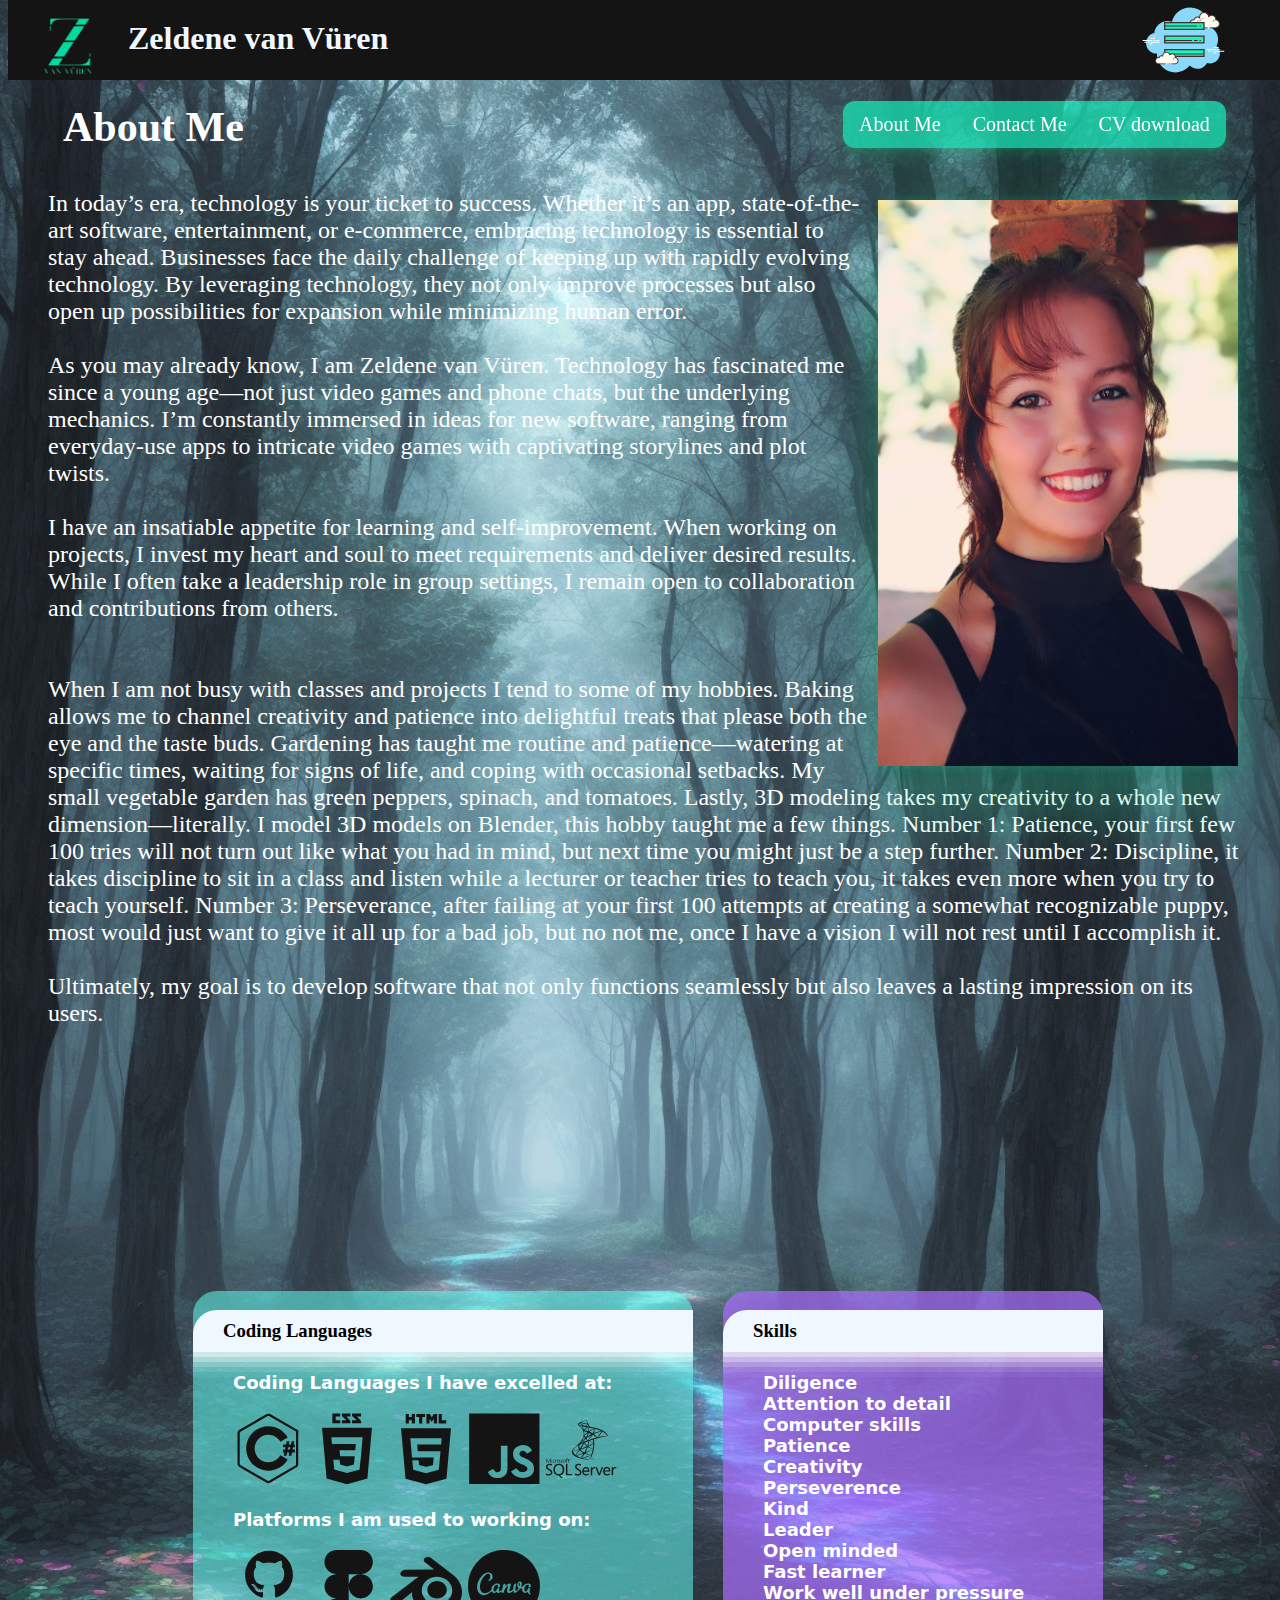
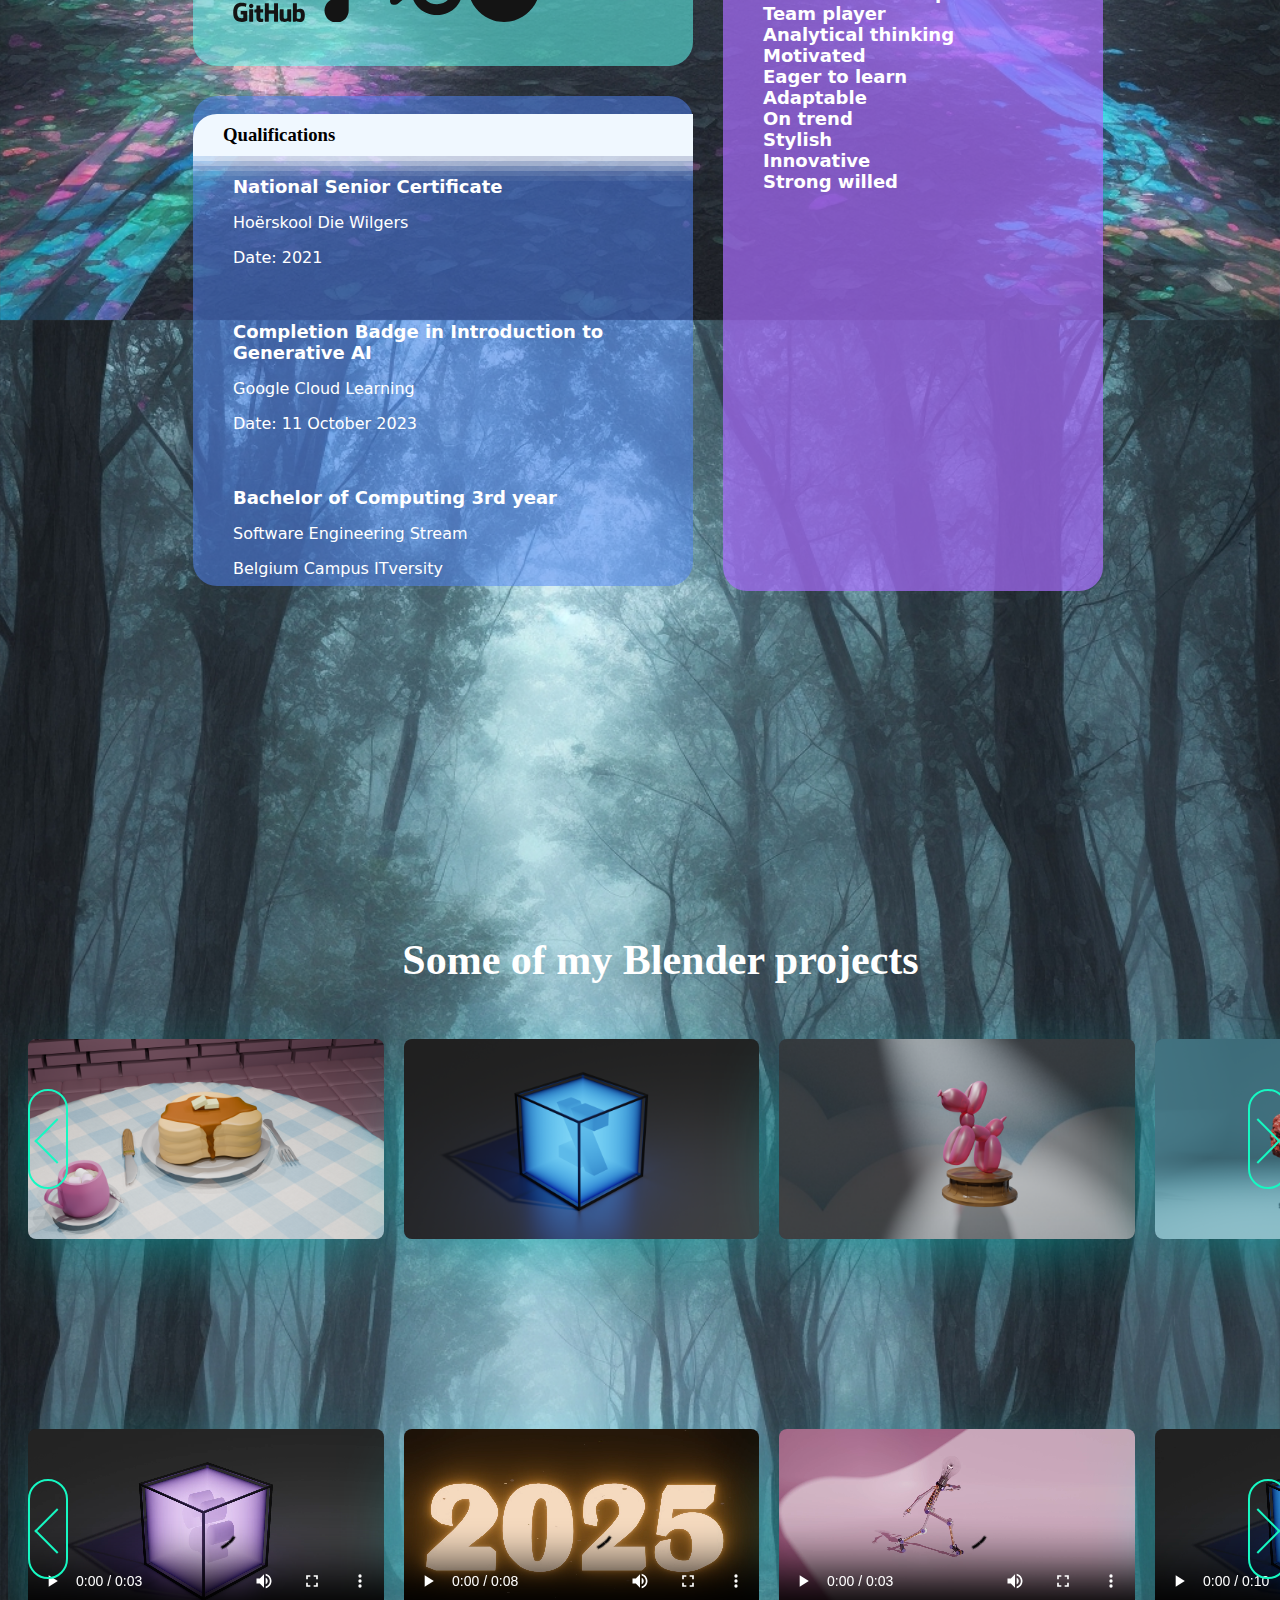
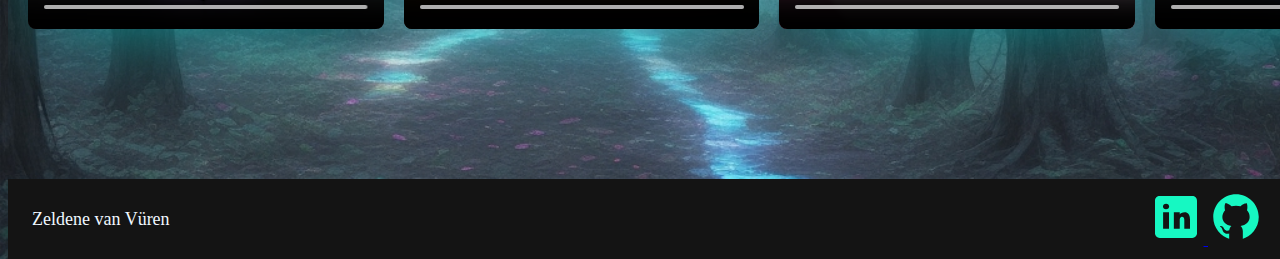
<file: AboutMe.html>
<html>
    <head>
        <meta charset="utf-8" content="width=device-width, initial-scale=1.0">
    </head>
    <title>About Me</title>
    <head>
        <link rel="stylesheet" href="styles.css">
        <header>
            <div id="logo">
                <img src="Z-removebg-preview.png" width="120px">
                <h1>Zeldene van Vüren</h1>
            </div>
            
            <div class="menuContainer">
                <p><svg xmlns="http://www.w3.org/2000/svg" xmlns:xlink="http://www.w3.org/1999/xlink" viewBox="0,0,256,256" width="90px" height="90px" id="menu" onclick="drop()"><g fill="none" fill-rule="nonzero" stroke="none" stroke-width="1" stroke-linecap="butt" stroke-linejoin="miter" stroke-miterlimit="10" stroke-dasharray="" stroke-dashoffset="0" font-family="none" font-weight="none" font-size="none" text-anchor="none" style="mix-blend-mode: normal"><g transform="scale(2.56,2.56)"><path d="M87.2,56.7c1.1,-2.2 1.8,-4.6 1.8,-7.2c0,-6.6 -4.2,-12.3 -10,-14.5v0c0,-11.6 -9.4,-21 -21,-21c-9.8,0 -18,6.7 -20.3,15.8c-1.5,-0.5 -3,-0.8 -4.7,-0.8c-7.7,0 -14,5.8 -14.9,13.3c-5.2,1.1 -9.1,5.7 -9.1,11.2c0,6.4 5.1,11.5 11.5,11.5c0.2,0 0.4,0 0.5,0c0,0.2 0,0.3 0,0.5c0,11.3 9.2,20.5 20.5,20.5c6.4,0 12.2,-3 15.9,-7.6c2.2,2.2 5.2,3.6 8.6,3.6c4.7,0 8.7,-2.7 10.7,-6.5c1.1,0.3 2.2,0.5 3.3,0.5c6.1,0 11,-4.9 11,-11c0,-3.3 -1.5,-6.3 -3.8,-8.3z" fill="#8ad9fb" class="back"></path><path d="M79.9,36.5c0,0 3.6,0 6.1,0c2.5,0 4.5,-2 4.5,-4.5c0,-2.3 -1.8,-4.2 -4.1,-4.5c0,-0.2 0.1,-0.4 0.1,-0.5c0,-2.5 -2,-4.5 -4.5,-4.5c-1.4,0 -2.7,0.7 -3.5,1.7c-0.1,-2.6 -2.3,-4.7 -5,-4.7c-2.8,0 -5,2.2 -5,5c0,0.4 0.1,0.9 0.2,1.3c-0.7,-0.8 -1.6,-1.3 -2.7,-1.3c-1.8,0 -3.2,1.3 -3.5,3.1c-0.2,0 -0.4,-0.1 -0.5,-0.1c-2.5,0 -4.5,2 -4.5,4.5c0,2.5 2,4.5 4.5,4.5c2.5,0 9.5,0 9.5,0h5.4v0.5h3z" fill="#fdfcef" class="clouds"></path><path d="M73.5,19c-3,0 -5.5,2.5 -5.5,5.5v0c-0.6,-0.4 -1.3,-0.5 -2,-0.5c-1.8,0 -3.4,1.3 -3.9,3h-0.1c-2.8,0 -5,2.2 -5,5c0,2.8 2.2,5 5,5h14.9c0.3,0 0.5,-0.2 0.5,-0.5c0,-0.3 -0.2,-0.5 -0.5,-0.5h-14.9c-2.2,0 -4,-1.8 -4,-4c0,-2.2 1.8,-4 4,-4c0.1,0 0.2,0 0.3,0h0.1c0,0 0,0 0.1,0c0.2,0 0.5,-0.2 0.5,-0.4c0.2,-1.5 1.5,-2.6 3,-2.6c0.9,0 1.7,0.4 2.3,1.1c0.1,0.1 0.2,0.2 0.4,0.2c0.1,0 0.2,0 0.2,-0.1c0.2,-0.1 0.3,-0.3 0.3,-0.6c-0.1,-0.4 -0.2,-0.8 -0.2,-1.2c0,-2.5 2,-4.5 4.5,-4.5c2.4,0 4.3,1.9 4.5,4.3c0,0.2 0.2,0.4 0.3,0.5c0.1,0 0.1,0 0.2,0c0.2,0 0.3,-0.1 0.4,-0.2c0.8,-1 1.9,-1.5 3.1,-1.5c2.2,0 4,1.8 4,4c0,0.1 0,0.2 0,0.3v0.1c0,0.1 0,0.3 0.1,0.4c0.1,0.1 0.2,0.2 0.3,0.2c2.1,0.2 3.6,1.9 3.6,4c0,2.2 -1.8,4 -4,4h-6.1c-0.3,0 -0.5,0.2 -0.5,0.5c0,0.3 0.2,0.5 0.5,0.5h6.1c2.8,0 5,-2.2 5,-5c0,-2.4 -1.7,-4.4 -4,-4.9v-0.1c0,-2.8 -2.2,-5 -5,-5c-1.2,0 -2.3,0.4 -3.2,1.2c-0.6,-2.4 -2.7,-4.2 -5.3,-4.2z" fill="#472b29"></path><path d="M72,26c-1.4,0 -2.6,1 -2.9,2.3c-0.4,-0.2 -0.8,-0.3 -1.2,-0.3c-1.2,0 -2.2,0.9 -2.4,2.1c-0.2,0 -0.4,-0.1 -0.6,-0.1c-1.5,0 -2.8,1.2 -2.9,2.7c0,0.1 0.1,0.3 0.2,0.3v0c0.1,0 0.2,-0.1 0.2,-0.2c0.1,-1.3 1.2,-2.3 2.4,-2.3c0.2,0 0.5,0 0.7,0.1c0,0 0,0 0.1,0c0.1,0 0.1,0 0.2,-0.1c0.1,0 0.1,-0.1 0.1,-0.2c0,-1 0.8,-1.9 1.9,-1.9c0.4,0 0.9,0.2 1.2,0.5c0,0 0.1,0.1 0.2,0.1h0.1c0.1,0 0.1,-0.1 0.2,-0.2c0.1,-1.3 1.2,-2.3 2.5,-2.3c0.2,0 0.4,0 0.7,0.1c0,0 0,0 0.1,0c0.1,0 0.2,-0.1 0.2,-0.2c0,-0.1 0,-0.3 -0.2,-0.3c-0.3,-0.1 -0.5,-0.1 -0.8,-0.1zM85.9,27.5c-1.3,0 -2.5,0.9 -2.9,2.2c0,0.1 0,0.3 0.2,0.3c0,0 0,0 0.1,0c0.1,0 0.2,-0.1 0.2,-0.2c0.3,-1.1 1.3,-1.8 2.4,-1.8c0.1,0 0.2,0 0.3,0v0c0.1,0 0.2,-0.1 0.2,-0.2c0,-0.1 -0.1,-0.3 -0.2,-0.3c0,0 -0.2,0 -0.3,0z" fill="#472b29"></path><path d="M15.4,51h-9.9c-0.3,0 -0.5,-0.2 -0.5,-0.5c0,-0.3 0.2,-0.5 0.5,-0.5h9.9c0.3,0 0.5,0.2 0.5,0.5c0,0.3 -0.2,0.5 -0.5,0.5zM18.5,51h-1c-0.3,0 -0.5,-0.2 -0.5,-0.5c0,-0.3 0.2,-0.5 0.5,-0.5h1c0.3,0 0.5,0.2 0.5,0.5c0,0.3 -0.2,0.5 -0.5,0.5zM23.5,53h-9c-0.3,0 -0.5,-0.2 -0.5,-0.5c0,-0.3 0.2,-0.5 0.5,-0.5h9c0.3,0 0.5,0.2 0.5,0.5c0,0.3 -0.2,0.5 -0.5,0.5zM12.5,53h-1c-0.3,0 -0.5,-0.2 -0.5,-0.5c0,-0.3 0.2,-0.5 0.5,-0.5h1c0.3,0 0.5,0.2 0.5,0.5c0,0.3 -0.2,0.5 -0.5,0.5zM9.5,53h-2c-0.3,0 -0.5,-0.2 -0.5,-0.5c0,-0.3 0.2,-0.5 0.5,-0.5h2c0.3,0 0.5,0.2 0.5,0.5c0,0.3 -0.2,0.5 -0.5,0.5zM15.5,55h-2c-0.3,0 -0.5,-0.2 -0.5,-0.5c0,-0.3 0.2,-0.5 0.5,-0.5h2c0.3,0 0.5,0.2 0.5,0.5c0,0.3 -0.2,0.5 -0.5,0.5zM18.5,46c-0.2,0 -0.8,0 -1,0c-0.3,0 -0.5,0.2 -0.5,0.5c0,0.3 0.2,0.5 0.5,0.5c0.2,0 0.8,0 1,0c0.3,0 0.5,-0.2 0.5,-0.5c0,-0.3 -0.2,-0.5 -0.5,-0.5zM18.5,48c-0.2,0 -4.8,0 -5,0c-0.3,0 -0.5,0.2 -0.5,0.5c0,0.3 0.2,0.5 0.5,0.5c0.2,0 4.8,0 5,0c0.3,0 0.5,-0.2 0.5,-0.5c0,-0.3 -0.2,-0.5 -0.5,-0.5zM23.5,50c-0.2,0 -2.8,0 -3,0c-0.3,0 -0.5,0.2 -0.5,0.5c0,0.3 0.2,0.5 0.5,0.5c0.2,0 2.8,0 3,0c0.3,0 0.5,-0.2 0.5,-0.5c0,-0.3 -0.2,-0.5 -0.5,-0.5zM86.5,61h-10c-0.3,0 -0.5,-0.2 -0.5,-0.5c0,-0.3 0.2,-0.5 0.5,-0.5h10c0.3,0 0.5,0.2 0.5,0.5c0,0.3 -0.2,0.5 -0.5,0.5zM90.5,61h-2c-0.3,0 -0.5,-0.2 -0.5,-0.5c0,-0.3 0.2,-0.5 0.5,-0.5h2c0.3,0 0.5,0.2 0.5,0.5c0,0.3 -0.2,0.5 -0.5,0.5zM95.5,63h-10c-0.3,0 -0.5,-0.2 -0.5,-0.5c0,-0.3 0.2,-0.5 0.5,-0.5h10c0.3,0 0.5,0.2 0.5,0.5c0,0.3 -0.2,0.5 -0.5,0.5zM83.5,63h-1c-0.3,0 -0.5,-0.2 -0.5,-0.5c0,-0.3 0.2,-0.5 0.5,-0.5h1c0.3,0 0.5,0.2 0.5,0.5c0,0.3 -0.2,0.5 -0.5,0.5zM80.4,63h-1.9c-0.3,0 -0.5,-0.2 -0.5,-0.5c0,-0.3 0.2,-0.5 0.5,-0.5h1.9c0.3,0 0.5,0.2 0.5,0.5c0,0.3 -0.2,0.5 -0.5,0.5zM89.5,59h-5c-0.3,0 -0.5,-0.2 -0.5,-0.5c0,-0.3 0.2,-0.5 0.5,-0.5h5c0.3,0 0.5,0.2 0.5,0.5c0,0.3 -0.2,0.5 -0.5,0.5zM86.5,65h-2c-0.3,0 -0.5,-0.2 -0.5,-0.5c0,-0.3 0.2,-0.5 0.5,-0.5h2c0.3,0 0.5,0.2 0.5,0.5c0,0.3 -0.2,0.5 -0.5,0.5z" fill="#ffffff" class="clouds"></path><g><path d="M29.7,30.7h43.6v7.6h-43.6z" fill="#16f8c2" class="stripes"></path><path d="M72.6,31.4v6.2h-42.2v-6.2l42.2,0M74,30h-45v9h45v-9z" fill="#472b29"></path></g><g><path d="M29.7,45.7h43.6v7.6h-43.6z" fill="#16f8c2" class="stripes"></path><path d="M72.6,46.4v6.2h-42.2v-6.2h42.2M74,45h-45v9h45v-9z" fill="#472b29" ></path></g><g><path d="M29.7,60.7h43.6v7.6h-43.6z" fill="#16f8c2" class="stripes"></path><path d="M72.6,61.4v6.2h-42.2v-6.2l42.2,0M74,60h-45v9h45v-9z" fill="#472b29"></path></g><g fill="#472b29"><path d="M59.5,51h-30c-0.3,0 -0.5,-0.2 -0.5,-0.5c0,-0.3 0.2,-0.5 0.5,-0.5h30c0.3,0 0.5,0.2 0.5,0.5c0,0.3 -0.2,0.5 -0.5,0.5z"></path></g><g fill="#472b29"><path d="M69.6,51h-0.9c-0.3,0 -0.5,-0.2 -0.5,-0.5c0,-0.3 0.2,-0.5 0.5,-0.5h0.9c0.3,0 0.5,0.2 0.5,0.5c0,0.3 -0.2,0.5 -0.5,0.5z"></path></g><g fill="#472b29"><path d="M72.5,66h-39c-0.3,0 -0.5,-0.2 -0.5,-0.5c0,-0.3 0.2,-0.5 0.5,-0.5h39c0.3,0 0.5,0.2 0.5,0.5c0,0.3 -0.2,0.5 -0.5,0.5z"></path></g><g fill="#472b29"><path d="M31.4,69h-0.9c-0.3,0 -0.5,-0.2 -0.5,-0.5c0,-0.3 0.2,-0.5 0.5,-0.5h0.9c0.3,0 0.5,0.2 0.5,0.5c0,0.3 -0.2,0.5 -0.5,0.5z"></path></g><g fill="#472b29"><path d="M65.5,35h-36c-0.3,0 -0.5,-0.2 -0.5,-0.5c0,-0.3 0.2,-0.5 0.5,-0.5h36c0.3,0 0.5,0.2 0.5,0.5c0,0.3 -0.2,0.5 -0.5,0.5z"></path></g><g fill="#472b29"><path d="M69.5,35h-0.9c-0.3,0 -0.5,-0.2 -0.5,-0.5c0,-0.3 0.2,-0.5 0.5,-0.5h0.9c0.3,0 0.5,0.2 0.5,0.5c0,0.3 -0.2,0.5 -0.5,0.5z"></path></g><g fill="#472b29"><path d="M65.9,51h-3.4c-0.3,0 -0.5,-0.2 -0.5,-0.5c0,-0.3 0.2,-0.5 0.5,-0.5h3.4c0.3,0 0.5,0.2 0.5,0.5c0,0.3 -0.2,0.5 -0.5,0.5z"></path></g><g><path d="M37.5,76.5c0,0 1.6,0 3.5,0c1.9,0 3.5,-1.6 3.5,-3.5c0,-1.8 -1.3,-3.2 -3.1,-3.5c0,-0.2 0.1,-0.4 0.1,-0.5c0,-1.9 -1.6,-3.5 -3.5,-3.5c-1,0 -2,0.5 -2.6,1.2c-0.4,-1.8 -2,-3.2 -3.9,-3.2c-2.2,0 -4,1.8 -4,4c0,0.2 0,0.4 0.1,0.6c-0.4,-0.3 -1,-0.6 -1.6,-0.6c-1.2,0 -2.2,0.9 -2.5,2.1c-0.2,0 -0.4,-0.1 -0.5,-0.1c-1.9,0 -3.5,1.6 -3.5,3.5c0,1.9 1.6,3.5 3.5,3.5c1.9,0 7.5,0 7.5,0v0.5h7z" fill="#fdfcef" class="clouds"></path><path d="M39.3,72c-0.1,0 -0.3,-0.1 -0.3,-0.3c0,-1.2 1,-2.2 2.2,-2.2c0,0 0.7,0 1.2,0.1c0.1,0 0.2,0.2 0.2,0.3c0,0.1 -0.2,0.2 -0.3,0.2c-0.4,-0.1 -1.1,-0.1 -1.1,-0.1c-0.9,0 -1.7,0.8 -1.7,1.7c0,0.2 -0.1,0.3 -0.2,0.3zM32.5,76c-0.27614,0 -0.5,0.22386 -0.5,0.5c0,0.27614 0.22386,0.5 0.5,0.5c0.27614,0 0.5,-0.22386 0.5,-0.5c0,-0.27614 -0.22386,-0.5 -0.5,-0.5z" fill="#472b29"></path><path d="M41,77h-3.5c-0.3,0 -0.5,-0.2 -0.5,-0.5c0,-0.3 0.2,-0.5 0.5,-0.5h3.5c1.7,0 3,-1.3 3,-3c0,-1.5 -1.1,-2.8 -2.6,-3c-0.1,0 -0.3,-0.1 -0.3,-0.2c0,-0.1 -0.1,-0.2 -0.1,-0.4c0,-0.2 0,-0.3 0,-0.5c0,-1.7 -1.3,-3 -3,-3c-0.8,0 -1.6,0.4 -2.2,1c-0.1,0.1 -0.3,0.2 -0.5,0.1c-0.2,0 -0.3,-0.2 -0.4,-0.4c-0.3,-1.6 -1.8,-2.8 -3.4,-2.8c-1.9,0 -3.5,1.6 -3.5,3.5c0,0.1 0,0.3 0,0.4c0,0.2 -0.1,0.4 -0.2,0.5c-0.1,0.1 -0.4,0.1 -0.6,0c-0.3,0 -0.8,-0.2 -1.2,-0.2c-1,0 -1.8,0.7 -2,1.6c0,0.3 -0.3,0.4 -0.6,0.4c-0.2,0 -0.3,0 -0.5,0c-1.7,0 -3,1.3 -3,3c0,1.7 1.3,3 3,3h7.5c0.3,0 0.5,0.2 0.5,0.5c0,0.3 -0.1,0.5 -0.4,0.5h-7.5c-2.2,0 -4,-1.8 -4,-4c0,-2.2 1.8,-4 4,-4c0.1,0 0.1,0 0.2,0c0.4,-1.2 1.5,-2 2.8,-2c0.3,0 0.7,0.1 1,0.2c0.2,-2.3 2.1,-4.2 4.5,-4.2c1.8,0 3.5,1.1 4.2,2.8c0.7,-0.5 1.5,-0.8 2.3,-0.8c2.2,0 4,1.8 4,4v0.1c1.7,0.4 3,2 3,3.9c0,2.2 -1.8,4 -4,4z" fill="#472b29"></path><path d="M35.5,76c-0.2,0 -0.8,0 -1,0c-0.3,0 -0.5,0.2 -0.5,0.5c0,0.3 0.2,0.5 0.5,0.5c0.2,0 0.8,0 1,0c0.3,0 0.5,-0.2 0.5,-0.5c0,-0.3 -0.2,-0.5 -0.5,-0.5z" fill="#472b29"></path></g></g></g></svg></p>
    
               <div class="dropdownContent" id="dropdown">
                    <a href="AboutMe.html">About Me</a>
                    <a href="ContactMe.html">Contact Me</a>
                    <a href="CV.html">CV download</a>
               </div>
            </div>
                </header>
                <style>#menu{
                    cursor: pointer;
                    z-index: 3;
                  }
                  #menu:hover, #menu:focus{
                    .stripes{fill:cornflowerblue};
                    .clouds{fill:deepskyblue};
                    .back{fill:aliceblue};
                  }
                
                  .menuContainer
                  {
                    position: relative;
                    display: inline-block;
                  }
                
                  .menuContainer button{
                    background-color: #00000000;
                    border: none;
                  }
                
                  .dropdownContent{
                    display: flex;
                    position: absolute;
                    background-color: #16f8c3ad;
                    min-width: 160px;
                    overflow: hidden;
                    margin-left: -295px;
                    border-radius: 12px;
                    box-shadow: rgba(0, 255, 162, 0.07) 0px 1px 2px, rgba(0, 255, 153, 0.07) 0px 2px 4px, rgba(0, 255, 153, 0.07) 0px 4px 8px, rgba(0, 255, 162, 0.07) 0px 8px 16px, rgba(0, 255, 166, 0.07) 0px 16px 32px, rgba(0, 255, 149, 0.07) 0px 32px 64px;
                
                    transition: transform 0.7s ease ;
                    transform: translateY(0%);
                    transition: transform 0.3s ease-in-out;
                    transform: scaleY(0px);
                    z-index: 2;
                  }
                
                  .dropdownContent a{
                    text-decoration: none;
                    color: white;
                    font-size: 20px;
                    padding: 12px 16px;
                    display: block;
                  }
                
                  .dropdownContent a:hover{
                    background-color: #1d1d1d;
                  }
                
                  .show{
                    display: block;
                    transform: translateY(0);
                    transform: scaleY(150px);
                  }
                  </style>
                <script src="script.js"></script>
    </head>

    <body>
        <section class="main">
            <div id="top">
                <h2>About Me</h2>
            <p id="coverLetter">  <img alt="Picture" src="IMG_20240510_133322.jpg" id="pic">
                In today’s era, technology is your ticket to success. Whether it’s an app, state-of-the-art software, entertainment, or e-commerce, embracing technology is essential to stay ahead. Businesses face the daily challenge of keeping up with rapidly evolving technology. By leveraging technology, they not only improve processes but also open up possibilities for expansion while minimizing human error. 
<br>
<br>
As you may already know, I am Zeldene van Vüren. Technology has fascinated me since a young age—not just video games and phone chats, but the underlying mechanics. I’m constantly immersed in ideas for new software, ranging from everyday-use apps to intricate video games with captivating storylines and plot twists.
<br>
<br>
I have an insatiable appetite for learning and self-improvement. When working on projects, I invest my heart and soul to meet requirements and deliver desired results. While I often take a leadership role in group settings, I remain open to collaboration and contributions from others.
<br>
<br>
<br>
When I am not busy with classes and projects I tend to some of my hobbies. Baking allows me to channel creativity and patience into delightful treats that please both the eye and the taste buds. Gardening has taught me routine and patience—watering at specific times, waiting for signs of life, and coping with occasional setbacks. My small vegetable garden has green peppers, spinach, and tomatoes. Lastly, 3D modeling takes my creativity to a whole new dimension—literally. I model 3D models on Blender, this hobby taught me a few things. Number 1: Patience, your first few 100 tries will not turn out like what you had in mind, but next time you might just be a step further. Number 2: Discipline, it takes discipline to sit in a class and listen while a lecturer or teacher tries to teach you, it takes even more when you try to teach yourself. Number 3: Perseverance, after failing at your first 100 attempts at creating a somewhat recognizable puppy, most would just want to give it all up for a bad job, but no not me, once I have a vision I will not rest until I accomplish it.
<br>
<br>
Ultimately, my goal is to develop software that not only functions seamlessly but also leaves a lasting impression on its users.</p>
           
            </div>

            <div id="middle">
                <section id="setL">
                <span id="languages">
                    <h3>Coding Languages</h3>
                    <p class="cl">Coding Languages I have excelled at:</p>
                    <p class="cl">
                        <svg viewBox="0 0 128 128" width="72">
                        <path d="M109 50h-4.8l-1.2 6h-3.8l1.2-6h-4.9l-1.2 6H89v5h4.4l-.9 4H89v5h2.5l-1.2 6h4.8l1.2-6h3.8l-1.2 6h4.9l1.2-6h5v-5h-4.1l.9-4h3.2v-5h-2.2l1.2-6zm-7.9 15h-3.8l.9-4h3.8l-.9 4zm15.4-32.7c-.6-1.1-1.4-2.1-2.3-2.6L66.1 1.9c-.8-.5-1.9-.7-3.1-.7-1.2 0-2.3.3-3.1.7L11.4 29.7c-1.7 1-3.4 3.5-3.4 5.4v55.7c0 1.1.7 2.3 1.4 3.4l.1.1c.5.8 1.3 1.5 2 1.9l48.3 27.9c.8.5 2 .7 3.2.7 1.2 0 2.3-.3 3.1-.7l47.5-27.9c1.7-1 2.4-3.5 2.4-5.4V35.1c0-.8.4-1.8 0-2.6l.5-.2zm-4.2 2.1c0 .3-.3.5-.3.7v55.7c0 .8-.2 1.7-.4 2L64 120.6c-.1.1-.5.2-1.1.2-.6 0-1-.1-1.1-.2L13.6 92.8s-.1-.1-.2-.1l-.6-.6c-.4-.7.2-1.1-.8-1.2V35.2c1-.5.9-1.7 1.4-1.9L61.7 5.4c.1 0 .6-.2 1.2-.2s1 .1 1.1.2l48 27.7.4.9c.1.1-.1.3-.1.4zM63 87.5c-13.5 0-24.5-11-24.5-24.5s11-24.5 24.5-24.5c9.1 0 17.1 5 21.3 12.5l13-7.5c-6.8-11.9-19.6-20-34.3-20-21.8 0-39.5 17.7-39.5 39.5s17.7 39.5 39.5 39.5c14.6 0 27.4-8 34.2-19.8l-12.9-7.6C80.1 82.5 72.1 87.5 63 87.5z" fill="rgb(20, 20, 20)"></path>
                        </svg>

                        
            <svg viewBox="0 0 128 128" width="72">
                <path fill="rgb(20, 20, 20)" d="M19.67 26l8.069 90.493 36.206 10.05 36.307-10.063L108.33 26H19.67zm69.21 50.488L86.53 98.38l.009 1.875L64 106.55v.001l-.018.015-22.719-6.225L39.726 83h11.141l.79 8.766 12.347 3.295-.004.015v-.032l12.394-3.495L77.702 77H51.795l-.222-2.355-.506-5.647L50.802 66h27.886l1.014-11H37.229l-.223-2.589-.506-6.03L36.235 43h55.597l-.267 3.334-2.685 30.154M89 14.374L81.851 6H89V1H73v4.363L81.39 13H73v5h16zm-19 0L63.193 6H70V1H55v4.363L62.733 13H55v5h15zM52 13h-8V6h8V1H38v17h14z"></path>
                </svg>
              
                
            <svg viewBox="0 0 128 128" width="72">
                <path fill="rgb(20, 20, 20)" d="M19.569 27l8.087 89.919 36.289 9.682 36.39-9.499L108.431 27H19.569zM91.61 47.471l-.507 5.834L90.88 56H48.311l1.017 12h40.54l-.271 2.231-2.615 28.909-.192 1.69L64 106.964v-.005l-.027.012-22.777-5.916L39.65 84h11.168l.791 8.46 12.385 3.139.006-.234v.012l12.412-2.649L77.708 79H39.153l-2.734-30.836L36.152 45h55.724l-.266 2.471zM27.956 1.627h5.622v5.556h5.144V1.627h5.623v16.822h-5.623v-5.633h-5.143v5.633h-5.623V1.627zm23.782 5.579h-4.95V1.627h15.525v5.579h-4.952v11.243h-5.623V7.206zm13.039-5.579h5.862l3.607 5.911 3.603-5.911h5.865v16.822h-5.601v-8.338l-3.867 5.981h-.098l-3.87-5.981v8.338h-5.502V1.627zm21.736 0h5.624v11.262h7.907v5.561H86.513V1.627z"></path>
                </svg>
              
                <svg viewBox="0 0 128 128" width="72">
                    <path fill="rgb(20, 20, 20)" d="M2 1v125h125V1H2zm66.119 106.513c-1.845 3.749-5.367 6.212-9.448 7.401-6.271 1.44-12.269.619-16.731-2.059-2.986-1.832-5.318-4.652-6.901-7.901l9.52-5.83c.083.035.333.487.667 1.071 1.214 2.034 2.261 3.474 4.319 4.485 2.022.69 6.461 1.131 8.175-2.427 1.047-1.81.714-7.628.714-14.065C58.433 78.073 58.48 68 58.48 58h11.709c0 11 .06 21.418 0 32.152.025 6.58.596 12.446-2.07 17.361zm48.574-3.308c-4.07 13.922-26.762 14.374-35.83 5.176-1.916-2.165-3.117-3.296-4.26-5.795 4.819-2.772 4.819-2.772 9.508-5.485 2.547 3.915 4.902 6.068 9.139 6.949 5.748.702 11.531-1.273 10.234-7.378-1.333-4.986-11.77-6.199-18.873-11.531-7.211-4.843-8.901-16.611-2.975-23.335 1.975-2.487 5.343-4.343 8.877-5.235l3.688-.477c7.081-.143 11.507 1.727 14.756 5.355.904.916 1.642 1.904 3.022 4.045-3.772 2.404-3.76 2.381-9.163 5.879-1.154-2.486-3.069-4.046-5.093-4.724-3.142-.952-7.104.083-7.926 3.403-.285 1.023-.226 1.975.227 3.665 1.273 2.903 5.545 4.165 9.377 5.926 11.031 4.474 14.756 9.271 15.672 14.981.882 4.916-.213 8.105-.38 8.581z"></path>
                    </svg>
                
            <svg viewBox="0 0 128 128" width="72">
                <path fill="rgb(20, 20, 20)" d="M72.207 12.256c-.235-.032-4.028 1.337-6.474 2.33-3.302 1.347-5.866 2.63-7.448 3.74-.524.372-1.144.983-1.359 1.319l-.01-.026s-.02.064-.03.082c-.01.02-.035.05-.042.067a1 1 0 0 0-.067.363l.036.033c.009.115.037.244.093.385.14.342.545.758 1.004 1.186 0 0 4.755 4.636 5.332 5.298 2.628 3.035 3.773 6.026 3.88 10.15.064 2.65-.439 4.981-1.688 7.684-2.222 4.851-6.913 10.203-14.147 16.143l.104-.035c-.044.035-.116.099-.158.133-.866.684-2.148 1.965-2.8 2.777-.972 1.218-1.74 2.512-2.072 3.506-.587 1.795-.3 3.61.833 5.287 1.453 2.137 4.35 4.318 7.726 5.803 1.72.758 4.615 1.73 6.795 2.275 3.622.92 10.632 1.913 14.488 2.063.78.032 1.827.032 1.87 0 .085-.054.684-1.196 1.378-2.618 2.372-4.84 4.082-9.381 5.012-13.26.555-2.35.993-5.481 1.281-9.189.076-1.036.107-4.508.043-5.683-.097-1.923-.268-3.484-.535-5.012-.031-.164-.026-.244-.023-.318 8.587-2.551 18.06-4.862 24.353-5.825l.97-.15-.148-.234c-.855-1.325-1.442-2.15-2.148-3.026-2.051-2.543-4.541-4.605-7.586-6.314-4.189-2.34-9.606-4.167-16.465-5.524-1.292-.256-4.132-.747-6.44-1.1l-.216-.384c-1.261-2.222-2.65-4.979-3.46-6.838-.631-1.442-1.23-3.11-1.561-4.307-.182-.726-.204-.769-.32-.779Zm-.172.545h.012c.01.01.053.312.096.664a22.273 22.273 0 0 0 1.037 4.498c.395 1.176.395 1.11-.065.97-1.089-.298-5.973-1.14-9.51-1.632-.566-.075-1.046-.15-1.046-.16-.044-.043 2.554-1.4 3.697-1.934 1.464-.673 5.48-2.352 5.78-2.406zm-10.298 4.787.416.139c2.265.77 7.96 1.86 11.101 2.117.352.032.652.063.662.063.011.01-.287.171-.672.353a58.988 58.988 0 0 0-4.34 2.404 5.405 5.405 0 0 1-.632.356 656.176 656.176 0 0 1-1.055-.172l-1.004-.984a447.791 447.791 0 0 0-3.922-3.774zm-.428.332 1.506 1.881c.822 1.036 1.656 2.05 1.838 2.275.163.202.27.336.289.375-1.064-.185-2.203-.378-3.079-.566-.64-.14-1.868-.429-2.83-.76a20.828 20.828 0 0 0-.32-.12v-.114c.01-.716.918-1.786 2.457-2.875zm12.8 2.565c.044 0 .097.096.225.384.363.802 1.496 2.96 1.774 3.377l.035.057a656.176 656.176 0 0 1-6.047-.986 1.08 1.08 0 0 1 .2-.13 20.845 20.845 0 0 0 3.257-2.253c.246-.203.47-.395.514-.428.01-.021.032-.032.043-.021zm-14.435 1.804c.01-.01.182.054.406.13.406.138.93.299 1.55.47a78.807 78.807 0 0 0 1.41.373c.64.16 1.175.31 1.185.31.075.075 1.154 3.525 1.517 4.85.139.503.248.93.237.93-.011.01-.13-.17-.268-.416-1.25-2.201-3.227-4.434-5.514-6.229a4.444 4.444 0 0 1-.523-.418zm5.246 1.444c0 .021-.001.01.01.01.054 0 .29.033.578.097 1.817.406 5.075 1.025 7.158 1.377.353.054.631.117.631.139 0 .021-.128.096-.289.181a38.96 38.96 0 0 0-2.244 1.348c-1.186.79-2.254 1.645-3.024 2.414a43.457 43.457 0 0 1-.576.567s-.063-.183-.117-.407c-.384-1.485-1.187-3.685-1.914-5.234a4.508 4.508 0 0 1-.213-.492zm9.264 1.773c.064.022.171.384.385 1.186a17.492 17.492 0 0 1 .513 4.894c-.021.449-.043.865-.064.918l-.033.108-.555-.182a170.31 170.31 0 0 0-4.596-1.357c-.908-.246-1.644-.47-1.644-.49 0-.065 1.324-1.391 1.89-1.893 1.08-.951 4.007-3.216 4.104-3.184zm.738.108c.035-.032 4.422.726 6.42 1.11 1.485.29 3.643.737 3.771.79.064.022-.16.15-.876.47-2.82 1.272-4.913 2.416-6.997 3.805-.545.363-1.004.662-1.015.662-.011 0-.022-.31-.022-.683 0-2.03-.406-4.081-1.154-5.813-.075-.17-.138-.33-.127-.341zm11.357 2.244c.033.032-.108.895-.236 1.408-.384 1.592-1.42 3.955-2.691 6.178-.225.395-.428.715-.45.726-.021.011-.309-.15-.64-.344-1.24-.726-2.65-1.41-4.19-2.05-.427-.182-.801-.33-.812-.352-.075-.064 3.367-2.34 5.184-3.43 1.442-.876 3.793-2.18 3.835-2.136zm.811.127c.096 0 2.042.535 3.057.834 2.51.748 5.394 1.805 7.275 2.66l.78.353-.544.127c-4.594 1.058-8.527 2.276-12.32 3.815a8.1 8.1 0 0 1-.61.236c-.02 0 .086-.248.225-.547 1.143-2.425 1.881-4.956 2.063-7.115.01-.203.042-.363.074-.363zM67.73 32.43c.033-.032 1.518.32 2.319.545 1.218.342 3.803 1.206 3.803 1.271 0 .011-.288.256-.63.555-1.4 1.165-2.747 2.395-4.36 3.955-.481.46-.886.832-.907.832-.021 0-.032-.065-.021-.15.246-1.795.191-4.102-.15-6.442-.033-.299-.064-.555-.053-.566zm31.21.031c.02.021-.685 1.133-1.133 1.764-.641.919-1.58 2.138-3.707 4.808a711.151 711.151 0 0 0-2.8 3.537c-.428.534-.78.984-.791.984-.01 0-.149-.192-.299-.428-1.196-1.794-2.63-3.365-4.328-4.775a24.957 24.957 0 0 0-.79-.643 1.196 1.196 0 0 1-.214-.181c0-.032 1.817-.812 3.195-1.368a110.204 110.204 0 0 1 8.172-2.918c1.294-.405 2.672-.8 2.694-.779zm.822.215c.042-.01.3.118.61.299 2.596 1.485 5.139 3.398 7.148 5.363.566.556 1.966 2.01 1.945 2.02 0 0-.492.043-1.068.086-4.499.342-10.258 1.291-15.793 2.627a21.367 21.367 0 0 1-.727.162c-.021 0 .396-.418.92-.92 3.248-3.131 4.733-5.107 6.484-8.633.246-.523.46-.971.48-1.004zm-23.795 2.436c.15.032 1.539.683 2.586 1.207.962.48 2.406 1.25 2.48 1.314.011.01-.502.278-1.132.588a74.485 74.485 0 0 0-5.524 3.045c-.513.31-.94.566-.951.566-.043 0-.033-.043.256-.566.962-1.752 1.73-3.846 2.168-5.887.043-.16.085-.267.117-.267zm-1.389.255c.032.033-.33 1.347-.554 2.063a26.327 26.327 0 0 1-1.891 4.338c-.171.3-.427.737-.566.982l-.268.428-.598-.576c-.694-.673-1.262-1.091-1.988-1.465-.288-.15-.512-.278-.512-.299 0-.085 1.827-1.74 3.227-2.937 1.004-.866 3.118-2.565 3.15-2.534zm8.494 3.495.526.341a40.594 40.594 0 0 1 3.685 2.725c.61.502 1.785 1.56 2.02 1.816l.127.14-.865.245c-4.894 1.357-8.675 2.565-13.088 4.19-.492.18-.908.33-.94.33-.064 0-.118.054.983-.961 2.82-2.596 5.32-5.46 7.18-8.248zm-2.232.556c.022.022-1.442 2.084-2.318 3.248a144.465 144.465 0 0 1-4.19 5.235c-.533.63-.992 1.153-1.013 1.164-.033.01-.043-.15-.043-.395 0-1.293-.332-2.67-.909-3.846-.245-.49-.288-.61-.234-.664.203-.18 3.312-1.954 5.277-3.011 1.326-.705 3.398-1.752 3.43-1.73zm-13.506 3.31c.033 0 .28.13.557.28a11.745 11.745 0 0 1 1.838 1.238c.02.022-.256.247-.62.514a99.807 99.807 0 0 0-3.45 2.607c-.941.748-.974.77-.868.61.706-1.08 1.058-1.69 1.432-2.469a19.89 19.89 0 0 0 .898-2.232c.085-.31.192-.547.213-.547zm3.58 2.823h.022c.053-.01.118.084.406.512.609.907 1.08 2.126 1.197 3.11l.022.214-1.465.566c-2.618 1.015-5.033 2.018-6.668 2.766a127.7 127.7 0 0 0-1.783.855c-.524.267-.951.47-.951.46 0-.011.331-.256.738-.555 3.195-2.319 5.96-4.861 8.033-7.405.225-.266.428-.512.45-.523zm-1.635.406c.043.044-1.174 1.42-2.007 2.264-2.062 2.105-4.105 3.75-6.637 5.353-.32.203-.608.385-.64.407-.075.042.021-.064 1.132-1.272a29.102 29.102 0 0 0 1.848-2.191c.406-.524.482-.597 1.07-1.014 1.57-1.133 5.192-3.59 5.234-3.547zm14.307 1.274c.143.355.443 3.272.524 5.22.021.439.011.729-.01.729-.086 0-1.807-1.016-3.035-1.785-1.065-.67-3.076-2.004-3.409-2.268a197.762 197.762 0 0 1 5.93-1.896zm-7.078 2.304c.14.06.35.176.775.438 2.2 1.378 5.193 3.046 6.475 3.601.395.171.438.107-.47.727-1.945 1.325-4.37 2.63-7.34 3.943a22.297 22.297 0 0 1-.973.416c-.021 0 .042-.267.127-.587.716-2.661 1.123-5.353 1.144-7.512.006-.538.008-.803.022-.94l.24-.086zm-1.639.584c.056.197.017 2.396-.066 3.028a27.193 27.193 0 0 1-.982 4.648c-.118.395-.225.727-.247.748-.043.053-1.505-1.378-1.986-1.933-.833-.962-1.486-1.924-1.967-2.864-.231-.453-.563-1.264-.576-1.388 1.515-.616 3.082-1.23 4.733-1.85.339-.127.738-.26 1.091-.389zm-6.943 2.707c.027.042.087.178.146.354.342.93 1.111 2.298 1.774 3.174.726.961 1.678 1.985 2.469 2.658.256.214.49.417.521.45.065.063.088.054-1.654.716-2.019.77-4.22 1.537-6.742 2.35a336.296 336.296 0 0 0-1.807.587c-.096.032-.063-.02.215-.458 1.25-1.955 3.152-5.79 4.22-8.504.182-.471.363-.943.395-1.05.013-.045.034-.07.05-.1.14-.06.272-.118.413-.177zm-2.23.954c-.048.17-.507 1.135-1 2.103-1.037 2.02-2.17 4.006-3.686 6.42-.257.417-.503.803-.535.846-.054.074-.073.054-.244-.278-.363-.716-.664-1.636-.825-2.48-.16-.834-.126-2.286.055-3.184.081-.386.117-.537.192-.633a125.338 125.338 0 0 1 6.043-2.794zm18.478.638v.45c0 2.382-.257 5.652-.63 8.035-.065.416-.118.758-.128.77 0 0-.31-.087-.674-.194a27.572 27.572 0 0 1-4.916-2.106c-1.036-.565-2.542-1.494-2.5-1.537.011-.01.461-.245.985-.523 2.094-1.09 4.101-2.265 5.843-3.43.652-.438 1.634-1.143 1.848-1.336zM57.68 57.602c.028.018.02.105-.037.449a15.142 15.142 0 0 0-.117 1.145c-.086 1.56.172 2.714.941 4.294.214.439.384.8.373.811-.075.065-7.146 2.137-9.37 2.746-.662.181-1.239.343-1.282.354-.074.021-.085.01-.053-.172.246-1.57 1.442-3.621 3.11-5.352 1.11-1.154 1.996-1.828 3.513-2.693a97.18 97.18 0 0 1 2.12-1.164c.261-.14.536-.279.802-.418zm16.664 2.96c.01-.01.267.13.576.311 2.287 1.325 5.472 2.553 8.186 3.184l.246.053-.344.191c-1.42.79-6.09 2.735-10.865 4.52-.695.256-1.377.513-1.506.566-.128.054-.246.086-.246.076 0-.01.192-.384.437-.844 1.336-2.5 2.681-5.546 3.366-7.662.085-.203.139-.383.15-.394zm-1.7.555c.012.011-.074.236-.18.493-.93 2.254-2.149 4.712-3.708 7.468-.396.706-.725 1.272-.736 1.272-.011 0-.332-.193-.717-.428-2.266-1.39-4.274-3.098-5.588-4.754l-.193-.236.972-.268c3.484-.95 6.442-1.976 9.381-3.236.417-.171.76-.31.77-.31zm10.557 3.688c.01.248-.534 2.446-.982 4.037a115.675 115.675 0 0 1-1.283 4.232c-.256.813-.48 1.485-.49 1.485a.65.65 0 0 1-.14-.031c-3.173-.577-6.016-1.38-8.687-2.448-.748-.299-1.816-.78-1.88-.834-.022-.021.62-.32 1.431-.672 4.862-2.126 9.906-4.541 11.637-5.578.202-.128.362-.191.394-.191zm-24.37.832c.02.022-1.337 1.976-3.239 4.637-.662.93-1.43 2.019-1.719 2.425a42.72 42.72 0 0 0-.972 1.432l-.45.695-.48-.406c-.566-.47-1.55-1.474-1.988-2.03-.92-1.143-1.538-2.35-1.784-3.45-.118-.513-.118-.77-.011-.801.16-.043 3.014-.716 5.685-1.336a473.85 473.85 0 0 0 3.824-.898c.62-.15 1.123-.268 1.133-.268zm1.366.523.342.385c1.539 1.72 3.11 2.993 5.012 4.104.341.192.598.362.576.373-.075.054-6.603 2.372-9.627 3.42a257.65 257.65 0 0 1-3.11 1.078c-.01 0-.105-.064-.212-.139l-.193-.139.31-.449c1.004-1.453 2.265-3.045 5.012-6.357zm8.528 6.102c.01-.01.48.16 1.056.373 1.39.524 2.49.855 3.965 1.229 1.817.46 4.445.908 5.994 1.037.235.02.363.044.32.076-.074.043-1.646.566-2.8.93-1.838.576-7.446 2.232-12.02 3.546-.844.246-1.57.45-1.613.46-.106.021-.459-.076-.459-.118 0-.021.257-.353.567-.717a63.41 63.41 0 0 0 4.337-5.834c.353-.534.653-.971.653-.982zm-1.881.053v.002c.01.01-.75 1.228-2.074 3.322-.566.886-1.196 1.891-1.42 2.244-.214.342-.536.875-.717 1.174l-.309.545-.16-.043c-.384-.107-3.089-1.057-3.804-1.346a26.46 26.46 0 0 1-2.489-1.142c-.855-.46-1.923-1.145-1.838-1.166.022-.011 1.484-.407 3.246-.887 4.68-1.272 7.278-2.009 8.977-2.543.31-.096.577-.171.588-.16zm13.303 3.12h.01c.042.107-1.688 4.915-2.319 6.432-.138.342-.193.427-.267.416-.182-.01-2.693-.361-4.221-.585-2.66-.406-7.127-1.188-8.248-1.444l-.256-.055 1.592-.36c3.42-.77 5.063-1.187 6.73-1.7a47.576 47.576 0 0 0 6.293-2.426c.331-.15.61-.267.686-.277zm-42.205 5.17c-.44 0-.8.133-1.096.41-.344.327-.527.75-.527 1.325v.838h-.864v.687h.864v4.405l.005-.002h.819v-4.422h1.195v-.688h-1.195v-.789c0-.718.276-1.076.851-1.076.193 0 .391.049.537.131v-.738c-.146-.066-.343-.08-.59-.08zm-27.705.194a.514.514 0 0 0-.375.149.528.528 0 0 0-.165.376c0 .163.05.277.165.375a.541.541 0 0 0 .375.15h.002a.509.509 0 0 0 .375-.15.521.521 0 0 0 .166-.375.472.472 0 0 0-.163-.376.526.526 0 0 0-.38-.149zm69.986.084v.229h.605v1.836h.229v-1.836h.607v-.229zm1.752 0v2.065h.228V81.57l.016-.004c0-.177 0-.324-.014-.407.015.097.05.164.065.213l.703 1.575h.113l.707-1.59c.02-.048.034-.114.065-.198a4.101 4.101 0 0 0-.016.395v1.39h.244v-2.062h-.293l-.64 1.424c-.015.05-.065.149-.096.262h-.022c-.012-.066-.044-.133-.091-.245l-.64-1.44Zm-81.23.232v7.157h.804v-4.797l.014-.004c0-.64-.02-1.116-.035-1.395h.015c.065.33.147.577.213.74l2.44 5.454h.41l2.441-5.502c.067-.15.132-.376.213-.69h.018a15.8 15.8 0 0 0-.065 1.397v4.81h.836v-7.152H7L4.756 86.11c-.083.197-.197.49-.344.882H4.38a5.771 5.771 0 0 0-.326-.85l-2.195-5.027Zm39.751.536c-.28.097-.556.18-.818.261v1.245h-.88v.687h.88v3.03h.004c0 1 .44 1.51 1.342 1.51.327 0 .572-.053.77-.17v-.702a.855.855 0 0 1-.526.166c-.278 0-.474-.067-.588-.215-.117-.147-.184-.394-.184-.736v-2.883h1.297v-.687h-1.297zm3.377.443c-.413 0-.753.132-1.031.41-.282.278-.41.62-.41 1.014 0 .413.132.755.41 1.014.263.263.604.394 1.014.394v.004c.409 0 .75-.132 1.03-.414a1.37 1.37 0 0 0 .427-1.014c0-.41-.147-.75-.426-1.013a1.41 1.41 0 0 0-1.014-.395zm0 .148c.357 0 .655.115.903.358.244.245.375.542.375.902a1.261 1.261 0 0 1-.375.916 1.23 1.23 0 0 1-.903.36c-.362 0-.657-.112-.9-.36a1.261 1.261 0 0 1-.375-.916c0-.36.11-.657.355-.902.244-.243.541-.358.92-.358zm-.607.327v1.834h.262v-.77l.03.002h.167c.117 0 .232.112.33.326l.197.442h.309l-.244-.493c-.1-.197-.196-.31-.31-.341.144-.034.259-.083.34-.18a.452.452 0 0 0 .112-.33.42.42 0 0 0-.146-.346c-.113-.094-.293-.144-.526-.144zm.29.213h.233c.165 0 .281.033.346.082.061.048.08.112.08.228 0 .213-.133.313-.377.313h-.281zm-20.937.244c-.77 0-1.39.23-1.85.673-.491.488-.751 1.179-.751 2.063 0 .77.21 1.408.654 1.883.458.492 1.065.738 1.834.738l-.002.002c.77 0 1.39-.248 1.85-.74.458-.488.687-1.146.687-1.965 0-.835-.21-1.474-.639-1.95-.425-.474-1.013-.704-1.783-.704zm9.909 0-.004.002c-.77 0-1.39.229-1.85.672-.488.489-.75 1.178-.75 2.062 0 .77.211 1.408.652 1.883.46.492 1.066.738 1.836.738.788 0 1.39-.248 1.85-.74.46-.49.69-1.146.69-1.965 0-.835-.216-1.473-.641-1.95-.442-.474-1.032-.702-1.783-.702zm-17.967.002c-.818 0-1.457.262-1.934.77-.473.506-.717 1.195-.717 2.027 0 .74.213 1.362.655 1.837.46.488 1.047.737 1.767.737.558-.016 1.013-.133 1.408-.362v-.785c-.395.295-.818.442-1.257.442-.525 0-.953-.18-1.264-.526-.31-.342-.477-.816-.477-1.408 0-.62.168-1.113.51-1.488.328-.36.754-.541 1.276-.541.426 0 .834.133 1.212.396v-.838c-.344-.18-.735-.261-1.18-.261zm13.199.021c-.525 0-.969.145-1.295.424a1.31 1.31 0 0 0-.508 1.062c0 .375.112.687.326.916.18.195.49.395.918.573.41.18.686.342.834.474a.625.625 0 0 1 .213.489c0 .477-.327.724-.965.724-.492 0-.933-.161-1.328-.488v.88c.357.216.786.313 1.26.313.606-.032 1.08-.18 1.406-.474l.006-.002c.312-.278.477-.621.477-1.05a1.28 1.28 0 0 0-.377-.933c-.2-.197-.505-.374-.951-.554-.394-.165-.638-.311-.77-.426a.7.7 0 0 1-.213-.528c0-.212.082-.373.244-.505.165-.131.377-.196.659-.196.44 0 .818.117 1.162.364v-.82a2.396 2.396 0 0 0-1.098-.243Zm-8.613.027c-.295 0-.557.1-.79.282-.243.193-.437.488-.552.863h-.02v-1.045h-.816v5.107h.818v-2.62l.018-.003c0-.587.13-1.06.375-1.388.229-.294.508-.444.836-.444.278 0 .475.051.619.166v-.853c-.112-.05-.276-.065-.488-.065zm-9.268.407v4.457h.72v-4.457zm22.613.232c.507 0 .914.163 1.21.49.261.36.41.853.41 1.508h.002c0 .623-.133 1.114-.41 1.442-.279.344-.688.525-1.23.525-.525 0-.931-.181-1.243-.525-.31-.345-.46-.819-.46-1.442 0-.657.164-1.166.493-1.508.31-.327.72-.49 1.228-.49zm-9.923.016c.526 0 .92.163 1.212.492.295.344.442.833.442 1.49 0 .622-.132 1.114-.41 1.442-.277.344-.686.525-1.227.525-.525 0-.934-.181-1.246-.525-.31-.345-.457-.819-.457-1.442-.032-.62.131-1.127.457-1.49.312-.329.722-.492 1.229-.492zM6.88 90.196c-3.24-.048-5.337 1.014-6.318 3.177-1.443 3.193-.165 5.6 4.45 8.285 2.592 1.507 3.735 2.818 3.735 4.245 0 2.948-3.553 3.977-7.22 2.127-.754-.376-1.393-.69-1.428-.69-.132.836-.065 2.836-.065 2.836s1.129.474 2.819.8c4.19.836 8.005-1.131 8.365-4.323.314-2.997-.771-4.569-4.877-7.022v.002c-2.734-1.657-3.946-2.85-3.797-4.26.424-3.896 5.237-3.356 7.904-1.882l.02-2.622s-1.475-.64-3.588-.673zm16.13 0v.002c-.197 0-.394.02-.589.02-3.98.211-6.666 1.964-8.236 5.386-1.343 3.094-1.196 7.138.015 10.252 1.408 3.042 3.684 4.648 7.483 5.254.803.132 1.342.571 2.9 2.388l1.914 2.246h3.475l-2.31-2.33c-1.278-1.276-2.31-2.388-2.31-2.486 0-.097.489-.31 1.08-.49 1.95-.59 3.567-2.096 4.7-4.404.916-1.853 1.048-2.427 1.18-4.733.343-6.863-3.275-11.154-9.301-11.105zm35.581.035c-3.242-.048-5.337 1.014-6.32 3.177-1.441 3.192-.147 5.6 4.453 8.286 2.588 1.506 3.732 2.8 3.732 4.226 0 2.948-3.553 3.994-7.22 2.127-.751-.375-1.39-.685-1.426-.685-.131.835-.065 2.836-.065 2.836s1.115.454 2.8.798c4.194.837 8.008-1.126 8.368-4.318.311-2.982-.769-4.553-4.863-7.01v-.004c-2.734-1.652-3.944-2.85-3.797-4.26.424-3.896 5.238-3.355 7.904-1.882l.02-2.621s-1.474-.64-3.586-.67zm-23.139.213v20.24h10.692v-2.39h-8.15v-17.85zM22.83 92.326c4.226 0 6.63 2.587 6.944 7.45.248 4.06-1.112 7.106-3.715 8.369l-.002.002c-1.69.818-4.144.98-5.746.392-1.656-.608-3.26-2.326-3.98-4.273-.802-2.13-.687-6.06.23-7.828 1.473-2.817 3.422-4.112 6.27-4.112zm85.557 3.57a7.67 7.67 0 0 0-1.559.18c-3.37.883-5.27 4.114-5.14 7.438 0 2.779.54 4.158 1.883 5.615 2.75 2.26 5.24 2.439 8.613 1.227a92.962 92.962 0 0 0 1.193-.52v-2.262l-1.195.624c-2.723 1.18-4.77 1.179-6.404-.215-1.051-1.063-1.506-2.325-1.72-3.8h10.153v-1.933c0-3.924-2.375-6.416-5.83-6.35zm18.16 0c-.413 0-.755.132-1.033.413-.278.276-.41.62-.41 1.014 0 .41.132.751.408 1.015.278.263.62.393 1.033.393.407 0 .75-.131 1.033-.41.276-.28.422-.604.422-1.012-.015-.413-.163-.756-.441-1.018l.002-.002a1.406 1.406 0 0 0-1.014-.392zm-55.299.034a7.32 7.32 0 0 0-1.537.18c-3.374.883-5.276 4.112-5.16 7.435 0 2.783.543 4.176 1.885 5.635 2.75 2.257 5.238 2.436 8.595 1.225.572-.244 1.198-.526 1.198-.526v-2.258l-1.198.621c-2.717 1.183-4.762 1.183-6.402-.21-1.045-1.065-1.508-2.341-1.719-3.8h10.168V102.3c0-3.942-2.372-6.431-5.826-6.37h-.002zm51.955.098c-1.457 0-2.585.59-3.324 1.754l-.59.916v-2.39h-2.521v14.343h2.52v-4.584c0-4.192.05-4.684.638-5.83.808-1.571 2.199-2.357 3.541-1.979l.9.262v-2.492zm3.325.02c.357 0 .654.11.902.355.243.248.375.544.375.9 0 .381-.113.674-.375.922a1.215 1.215 0 0 1-.902.357c-.357 0-.653-.113-.9-.357a1.273 1.273 0 0 1-.376-.92c0-.357.113-.654.36-.902.244-.244.539-.356.916-.356zm-40.461.013c-1.457 0-2.573.59-3.325 1.752l-.59.92V96.34h-2.519v14.346h2.52V106.1c0-4.193.052-4.683.638-5.83.807-1.574 2.196-2.358 3.54-1.983l.9.264v-2.486h-1.162zm1.964.262a445.904 445.904 0 0 0 5.372 14.36c.803.019 1.606 0 2.408 0l2.83-7.107 2.88-7.252h-2.486s-1.1 2.882-2.246 6.108l.004-.002-2.096 5.453-2.015-5.484-2.047-6.077zm37.924.068v1.832h.264v-.772h.164c.112 0 .224.115.326.329l.196.441h.312l-.244-.492c-.084-.211-.182-.307-.28-.34a.704.704 0 0 0 .344-.18.457.457 0 0 0 .114-.33.419.419 0 0 0-.147-.344c-.113-.094-.294-.144-.525-.144zm.276.213h.232c.164 0 .278.03.344.08.066.05.08.113.08.23 0 .212-.132.31-.375.31h-.281zm-17.994 1.44c.752 0 1.506.242 2.128.718 1.277.983 1.493 3.408 1.493 3.408h-7.58c.008-.048.39-2.45 1.767-3.424a3.783 3.783 0 0 1 2.192-.703zm-37.135.048a3.51 3.51 0 0 1 2.129.72c1.277.983 1.49 3.39 1.49 3.39h-7.578c.008-.054.387-2.453 1.765-3.407a3.802 3.802 0 0 1 2.194-.703z"></path>
                </svg>
                      </p>

                <p class="cl">Platforms I am used to working on:</p>
                <p class="cl">
                    
            <svg viewBox="0 0 128 128" width="72">
                <g fill="rgb(20, 20, 20)"><path fill-rule="evenodd" clip-rule="evenodd" d="M64 1.512c-23.493 0-42.545 19.047-42.545 42.545 0 18.797 12.19 34.745 29.095 40.37 2.126.394 2.907-.923 2.907-2.047 0-1.014-.04-4.366-.058-7.92-11.837 2.573-14.334-5.02-14.334-5.02-1.935-4.918-4.724-6.226-4.724-6.226-3.86-2.64.29-2.586.29-2.586 4.273.3 6.523 4.385 6.523 4.385 3.794 6.504 9.953 4.623 12.38 3.536.383-2.75 1.485-4.628 2.702-5.69-9.45-1.075-19.384-4.724-19.384-21.026 0-4.645 1.662-8.44 4.384-11.42-.442-1.072-1.898-5.4.412-11.26 0 0 3.572-1.142 11.7 4.363 3.395-.943 7.035-1.416 10.65-1.432 3.616.017 7.258.49 10.658 1.432 8.12-5.504 11.688-4.362 11.688-4.362 2.316 5.86.86 10.187.418 11.26 2.728 2.978 4.378 6.774 4.378 11.42 0 16.34-9.953 19.938-19.427 20.99 1.526 1.32 2.886 3.91 2.886 7.88 0 5.692-.048 10.273-.048 11.674 0 1.13.766 2.458 2.922 2.04 16.896-5.632 29.07-21.574 29.07-40.365C106.545 20.56 87.497 1.512 64 1.512z"></path><path d="M37.57 62.596c-.095.212-.428.275-.73.13-.31-.14-.482-.427-.382-.64.09-.216.424-.277.733-.132.31.14.486.43.38.642zM39.293 64.52c-.203.187-.6.1-.87-.198-.278-.297-.33-.694-.124-.884.208-.188.593-.1.87.197.28.3.335.693.123.884zm1.677 2.448c-.26.182-.687.012-.95-.367-.262-.377-.262-.83.005-1.013.264-.182.684-.018.95.357.262.385.262.84-.005 1.024zm2.298 2.368c-.233.257-.73.188-1.093-.163-.372-.343-.475-.83-.242-1.087.237-.257.736-.185 1.102.163.37.342.482.83.233 1.086zm3.172 1.374c-.104.334-.582.485-1.064.344-.482-.146-.796-.536-.7-.872.1-.336.582-.493 1.067-.342.48.144.795.53.696.87zm3.48.255c.013.35-.396.642-.902.648-.508.012-.92-.272-.926-.618 0-.354.4-.642.908-.65.506-.01.92.272.92.62zm3.24-.551c.06.342-.29.694-.793.787-.494.092-.95-.12-1.014-.46-.06-.35.297-.7.79-.792.503-.088.953.118 1.017.466zm0 0"></path></g><path d="M24.855 108.302h-10.7a.5.5 0 00-.5.5v5.232a.5.5 0 00.5.5h4.173v6.5s-.937.32-3.53.32c-3.056 0-7.327-1.116-7.327-10.508 0-9.393 4.448-10.63 8.624-10.63 3.614 0 5.17.636 6.162.943.31.094.6-.216.6-.492l1.193-5.055a.468.468 0 00-.192-.39c-.403-.288-2.857-1.66-9.058-1.66-7.144 0-14.472 3.038-14.472 17.65 0 14.61 8.39 16.787 15.46 16.787 5.854 0 9.405-2.502 9.405-2.502.146-.08.162-.285.162-.38v-16.316a.5.5 0 00-.5-.5zM79.506 94.81H73.48a.5.5 0 00-.498.503l.002 11.644h-9.392V95.313a.5.5 0 00-.497-.503H57.07a.5.5 0 00-.498.503v31.53c0 .277.224.503.498.503h6.025a.5.5 0 00.497-.504v-13.486h9.392l-.016 13.486c0 .278.224.504.5.504h6.038a.5.5 0 00.497-.504v-31.53a.497.497 0 00-.497-.502zm-47.166.717c-2.144 0-3.884 1.753-3.884 3.923 0 2.167 1.74 3.925 3.884 3.925 2.146 0 3.885-1.758 3.885-3.925 0-2.17-1.74-3.923-3.885-3.923zm2.956 9.608H29.29c-.276 0-.522.284-.522.56v20.852c0 .613.382.795.876.795h5.41c.595 0 .74-.292.74-.805v-20.899a.5.5 0 00-.498-.502zm67.606.047h-5.98a.5.5 0 00-.496.504v15.46s-1.52 1.11-3.675 1.11-2.727-.977-2.727-3.088v-13.482a.5.5 0 00-.497-.504h-6.068a.502.502 0 00-.498.504v14.502c0 6.27 3.495 7.804 8.302 7.804 3.944 0 7.124-2.18 7.124-2.18s.15 1.15.22 1.285c.07.136.247.273.44.273l3.86-.017a.502.502 0 00.5-.504l-.003-21.166a.504.504 0 00-.5-.502zm16.342-.708c-3.396 0-5.706 1.515-5.706 1.515V95.312a.5.5 0 00-.497-.503H107a.5.5 0 00-.5.503v31.53a.5.5 0 00.5.503h4.192c.19 0 .332-.097.437-.268.103-.17.254-1.454.254-1.454s2.47 2.34 7.148 2.34c5.49 0 8.64-2.784 8.64-12.502s-5.03-10.988-8.428-10.988zm-2.36 17.764c-2.073-.063-3.48-1.004-3.48-1.004v-9.985s1.388-.85 3.09-1.004c2.153-.193 4.228.458 4.228 5.594 0 5.417-.935 6.486-3.837 6.398zm-63.689-.118c-.263 0-.937.107-1.63.107-2.22 0-2.973-1.032-2.973-2.368v-8.866h4.52a.5.5 0 00.5-.504v-4.856a.5.5 0 00-.5-.502h-4.52l-.007-5.97c0-.227-.116-.34-.378-.34h-6.16c-.238 0-.367.106-.367.335v6.17s-3.087.745-3.295.805a.5.5 0 00-.36.48v3.877a.5.5 0 00.497.503h3.158v9.328c0 6.93 4.86 7.61 8.14 7.61 1.497 0 3.29-.48 3.586-.59.18-.067.283-.252.283-.453l.004-4.265a.51.51 0 00-.5-.502z" fill="rgb(20, 20, 20)"></path>
                </svg>
              
            <svg viewBox="0 0 128 128" width="72">
                <path d="M45.5 129c11.9 0 21.5-9.6 21.5-21.5V86H45.5C33.6 86 24 95.6 24 107.5S33.6 129 45.5 129zm0 0M24 64.5C24 52.6 33.6 43 45.5 43H67v43H45.5C33.6 86 24 76.4 24 64.5zm0 0M24 21.5C24 9.6 33.6 0 45.5 0H67v43H45.5C33.6 43 24 33.4 24 21.5zm0 0M67 0h21.5C100.4 0 110 9.6 110 21.5S100.4 43 88.5 43H67zm0 0M110 64.5c0 11.9-9.6 21.5-21.5 21.5S67 76.4 67 64.5 76.6 43 88.5 43 110 52.6 110 64.5zm0 0" fill="rgb(20, 20, 20)"></path>
                </svg>

                
            <svg viewBox="0 0 128 128" width="72">
                <path d="M66.332 70.032c.24-4.242 2.327-7.987 5.485-10.634 3.094-2.602 7.248-4.193 11.809-4.193 4.537 0 8.69 1.59 11.78 4.193 3.163 2.647 5.237 6.392 5.485 10.634.24 4.35-1.523 8.41-4.605 11.417-3.158 3.05-7.627 4.977-12.66 4.977-5.037 0-9.526-1.915-12.664-4.977-3.094-3.006-4.853-7.044-4.606-11.397zm0 0" fill="rgb(20, 20, 20)"></path><path d="M39.245 79.002c.028 1.66.564 4.89 1.36 7.404 1.682 5.336 4.537 10.273 8.49 14.599 4.062 4.465 9.074 8.055 14.85 10.61 6.073 2.67 12.665 4.037 19.505 4.037 6.84-.009 13.432-1.4 19.504-4.102 5.776-2.582 10.79-6.168 14.85-10.657 3.974-4.374 6.82-9.307 8.491-14.647a37 37 0 001.595-8.163c.208-2.69.12-5.405-.263-8.12a37.535 37.535 0 00-5.417-14.714c-2.574-4.15-5.916-7.76-9.89-10.813l.012-.004-39.955-30.506c-.036-.028-.068-.056-.104-.08-2.619-2.002-7.044-1.994-9.91.008-2.914 2.031-3.25 5.385-.656 7.496l-.012.008 16.682 13.484-50.789.051h-.068c-4.197.004-8.239 2.739-9.03 6.213-.82 3.521 2.035 6.46 6.412 6.46l-.008.016 25.736-.048L4.58 82.524c-.056.044-.12.088-.176.132C.069 85.95-1.33 91.446 1.4 94.9c2.778 3.522 8.666 3.546 13.047.02L39.505 74.51s-.368 2.758-.336 4.397zm64.56 9.219c-5.168 5.228-12.416 8.21-20.227 8.21-7.831.012-15.079-2.918-20.248-8.142-2.526-2.559-4.377-5.473-5.528-8.591a22.202 22.202 0 01-1.271-9.602 22.446 22.446 0 012.778-9.039c1.507-2.714 3.59-5.18 6.14-7.267 5.033-4.058 11.42-6.28 18.1-6.28 6.709-.008 13.097 2.174 18.13 6.236 2.55 2.075 4.625 4.529 6.14 7.243a22.302 22.302 0 012.774 9.043 22.313 22.313 0 01-1.271 9.598c-1.147 3.142-3.002 6.056-5.533 8.615zm0 0" fill="rgb(20, 20, 20)"></path>
                </svg>
              
              
            <svg viewBox="0 0 128 128" width="72"> 
                <g fill="rgb(20, 20, 20)"><path d="M59.39.152c-.484.051-1.995.23-3.328.387-5.374.613-11.468 2.227-16.816 4.48C19.891 13.106 5.324 30.849 1.305 51.2.359 56.04.129 58.418.129 64c0 7.195.715 12.16 2.61 18.434 6.195 20.53 22.323 36.632 42.906 42.851 6.195 1.871 11.187 2.586 18.355 2.586 7.195 0 12.16-.715 18.434-2.61 20.53-6.195 36.632-22.323 42.851-42.906 1.871-6.195 2.586-11.187 2.586-18.355 0-3.047-.152-6.527-.332-7.809-2.074-14.796-8.168-27.238-18.328-37.402C99.07 8.703 86.68 2.586 72.19.512c-1.996-.282-11.238-.54-12.8-.36zm-20.863 40.32c1.36.41 1.996.794 2.918 1.715 1.793 1.82 2.203 2.817 2.203 5.555 0 2.051-.078 2.434-.691 3.508-1.18 1.996-3.918 3.84-5.812 3.89-1.333.028-1.278-.562.18-2.097 1.945-2.023 2.226-2.79 2.226-5.813-.024-2.917-.383-3.914-1.739-4.734-1.128-.691-2.355-.64-4.148.203-4.66 2.23-9.703 9.653-11.672 17.258-2.613 10.137 2.02 18.25 9.649 16.867 2.226-.41 6.425-2.558 8.246-4.25 1.508-1.379 1.508-1.406 1.66-3.12.336-3.587 2.867-7.169 6.25-8.833 1.558-.77 1.945-.844 4.043-.844 1.996 0 2.457.102 3.43.637 3.097 1.77 2.457 5.89-.895 5.89-1.945 0-2.945-1-1.535-1.534 1.383-.512.867-2.434-.742-2.868-1.895-.488-4.047.793-5.403 3.25-1.64 2.97-1.715 6.504-.156 8.114 1.512 1.613 3.406.336 4.867-3.329.766-1.867 1.867-2.867 3.149-2.867 1.125 0 1.332.692.843 2.793-.718 3.25-.23 4.094 1.793 3.098.664-.309 1.766-1.023 2.43-1.535l1.254-1 .848-4.43c.922-4.965 1.277-5.633 3.172-5.988 1.82-.336 2.23.562 1.562 3.402l-.36 1.59 1.333-1.36c3.148-3.226 7.015-4.812 8.347-3.48.715.715.637 1.613-.386 4.785-.485 1.512-1.153 3.895-1.457 5.25-.461 2.047-.489 2.535-.23 2.868.82.972 3.327-.028 5.554-2.204l1.305-1.277.156-2.844c.152-3.277.457-4.453 1.328-5.504.82-.972 2.305-1.687 3.098-1.484.793.207.793.973.078 3.227-1 3.097-.895 10.238.129 10.238.41 0 2.507-2.2 3.84-4.043l.996-1.36-.793-.816c-1.383-1.46-1.715-2.406-1.715-4.789 0-1.738.129-2.379.562-3.227.719-1.328 1.844-2.3 3.176-2.687 1.406-.434 3.148.281 3.863 1.562.719 1.305.54 4.223-.383 6.223l-.664 1.457h.895c1.23 0 1.715-.305 3.918-2.379 1.152-1.101 2.484-2.05 3.48-2.511 3.918-1.84 8.528-.895 9.293 1.921.64 2.254-.765 3.84-3.226 3.66-1.766-.128-2.098-.59-1.074-1.456 1.843-1.54 0-3.508-2.637-2.793-1.434.386-3.047 1.996-3.89 3.867-1.692 3.738-.794 8.14 1.636 8.14.973 0 2.691-1.921 3.355-3.789.793-2.152 2.457-3.507 3.711-3.02.692.255.743.946.309 3.122-.488 2.383-.563 4.61-.18 5.633.153.382.614 1.101 1.051 1.586.816.921.844 1.254.152 1.691-.332.23-.77.129-1.843-.46-1.485-.77-2.766-2.153-3.227-3.458l-.281-.766-1.024.766c-.59.41-1.511.871-2.047 1.023-2.125.563-4.738-.894-5.964-3.351-.489-.95-.641-3.738-.282-4.813.204-.59.204-.59-.617-.18-.433.231-1.355.485-2.07.563-1.18.13-1.36.258-2.535 1.742-1.664 2.07-4.61 4.864-5.813 5.454-2.558 1.277-3.402.918-4.07-1.72l-.461-1.765-1.102.973c-1.406 1.23-4.222 2.715-5.836 3.074-1.535.332-3.175-.156-3.84-1.18-.995-1.535-.663-4.785.922-9.164 1.176-3.25.333-3.3-2.636-.203-2.203 2.328-3.149 3.992-3.762 6.578-.64 2.688-1.41 3.66-3.148 4.07-1.051.231-1.54-.41-1.332-1.816l.152-1.129-.973.668c-1.383.946-3.125 1.817-4.328 2.149-1.203.332-2.789-.024-3.172-.692-.691-1.175-.691-1.175-1.765-.332-2.332 1.895-5.66 1.356-7.348-1.152l-.54-.793-1.687 1.562c-4.867 4.454-10.957 6.45-15.464 5.067-5.735-1.738-8.907-6.656-8.856-13.746.024-7.117 3.172-14.617 8.473-20.172 2.996-3.125 5.812-4.969 8.68-5.66 2.07-.512 3.328-.485 5.296.129zm0 0"></path><path d="M90.418 58.676c-.563.562-.356 2.816.36 4.25.359.742.742 1.332.87 1.332.102 0 .332-.59.512-1.309.64-2.66-.512-5.504-1.742-4.273zm0 0"></path></g>
                </svg>
              
                </p>
                </span>
                <span id="qualifications">
                    <h3>Qualifications</h3>
                    <p class="cl">National Senior Certificate</p>
                    <p class="qd">Hoërskool Die Wilgers</p>
                    <p class="qd">Date: 2021</p>
                    <br>
                    <p class="cl">Completion Badge in Introduction to Generative AI</p>
                    <p class="qd">Google Cloud Learning</p>
                    <p class="qd">Date: 11 October 2023</p>
                    <br>
                    <p class="cl">Bachelor of Computing 3rd year </p>
                    <p class="qd">Software Engineering Stream</p>
                    <p class="qd">Belgium Campus ITversity</p>
                </span>
                </section>
                <span id="skills">
                    <h3>Skills</h3>
                    <p class="cl">
                        Diligence
                        <br>
                        Attention to detail
                        <br>
                        Computer skills
                        <br>
                        Patience
                        <br>
                        Creativity
                        <br>
                        Perseverence
                        <br>
                        Kind
                        <br>
                        Leader
                        <br>
                        Open minded
                        <br>
                        Fast learner
                        <br>
                        Work well under pressure
                        <br>
                        Team player
                        <br>
                        Analytical thinking
                        <br>
                        Motivated
                        <br>
                        Eager to learn
                        <br>
                        Adaptable
                        <br>
                        On trend
                        <br>
                        Stylish
                        <br>
                        Innovative
                        <br>
                        Strong willed
                        <br>
                        
                    </p>
                </span>
            </div>

            <div id="bottom">
                <h2>Some of my Blender projects</h2>
                <div class="carousel">
                    <div id="images" class="wrapper">
                        <img src="0003.png" alt="">
                        <img src="Z_light_in_box.png" alt="">
                        <img src="balloonDog.png" alt="">
                        <img src="brain.png" alt="">
                        <img src="brain_with_blood.png" alt="">
                        <img src="drop_blue.png" alt="">
                        <img src="drop_purple.png" alt="">
                        <img src="mario_plant.png" alt="">
                        <img src="vase.png" alt="">
                        <img src="MushroomCreature.png" alt="">
                        <img src="Shop.png" alt="">
                    </div>
                    <div class="buttons">
                        <span class="arrowbtn" id ="Left"></span>
                        <span class="arrowbtn" id ="Right"></span>
                        
                        </button>
                    </div>
                </div> 

                <div class="carousel">
                    <div class="wrapper" id="videos">
                        <video controls>
                            <source src="paw_repeat_78.mp4" type="video/mp4">
                        </video>
                        <video controls>
                            <source src="0001-0196.mp4" type="video/mp4">
                        </video>
                        <video controls>
                            <source src="Ninja_Robot.mp4" type="video/mp4">
                        </video>
                        <video controls>
                            <source src="Z-lightInBox.mp4" type="video/mp4">
                        </video>
                    </div>
                    <div class="buttons">
                        <span class="arrowbtn" id ="videoLeft"></span>
                        <span class="arrowbtn" id ="videoRight"></span>
                        
                        </button>
                    </div>
                </div>
                <script src="script.js"></script>
            </div>

        </section>

    <footer>
        <p id="footerT">Zeldene van Vüren</p>
        <p id="linkedin">
        <a href="https://www.linkedin.com/in/zeldene-van-v%C3%BCren-015a0b296/?lipi=urn%3Ali%3Apage%3Ad_flagship3_feed%3BZdUqtGByQZ%2BJwP%2BQeprZaQ%3D%3D" target="_blank"> <svg xmlns="http://www.w3.org/2000/svg" xmlns:xlink="http://www.w3.org/1999/xlink" viewBox="0,0,256,256" width="56px" height="56px"><g fill="#16f8c2" fill-rule="nonzero" stroke="none" stroke-width="1" stroke-linecap="butt" stroke-linejoin="miter" stroke-miterlimit="10" stroke-dasharray="" stroke-dashoffset="0" font-family="none" font-weight="none" font-size="none" text-anchor="none" style="mix-blend-mode: normal"><g transform="scale(10.66667,10.66667)"><path d="M19,3h-14c-1.105,0 -2,0.895 -2,2v14c0,1.105 0.895,2 2,2h14c1.105,0 2,-0.895 2,-2v-14c0,-1.105 -0.895,-2 -2,-2zM9,17h-2.523v-7h2.523zM7.694,8.717c-0.771,0 -1.286,-0.514 -1.286,-1.2c0,-0.686 0.514,-1.2 1.371,-1.2c0.771,0 1.286,0.514 1.286,1.2c0,0.686 -0.514,1.2 -1.371,1.2zM18,17h-2.442v-3.826c0,-1.058 -0.651,-1.302 -0.895,-1.302c-0.244,0 -1.058,0.163 -1.058,1.302c0,0.163 0,3.826 0,3.826h-2.523v-7h2.523v0.977c0.325,-0.57 0.976,-0.977 2.197,-0.977c1.221,0 2.198,0.977 2.198,3.174z"></path></g></g></svg> </a>
        <a href="https://github.com/ZvV777" target="_blank">
            <svg xmlns="http://www.w3.org/2000/svg" xmlns:xlink="http://www.w3.org/1999/xlink" viewBox="0,0,256,256" width="56px" height="56px"><g fill="#16f8c2" fill-rule="nonzero" stroke="none" stroke-width="1" stroke-linecap="butt" stroke-linejoin="miter" stroke-miterlimit="10" stroke-dasharray="" stroke-dashoffset="0" font-family="none" font-weight="none" font-size="none" text-anchor="none" style="mix-blend-mode: normal"><g transform="scale(4,4)"><path d="M32,6c-14.359,0 -26,11.641 -26,26c0,12.277 8.512,22.56 19.955,25.286c-0.592,-0.141 -1.179,-0.299 -1.755,-0.479v-5.957c0,0 -0.975,0.325 -2.275,0.325c-3.637,0 -5.148,-3.245 -5.525,-4.875c-0.229,-0.993 -0.827,-1.934 -1.469,-2.509c-0.767,-0.684 -1.126,-0.686 -1.131,-0.92c-0.01,-0.491 0.658,-0.471 0.975,-0.471c1.625,0 2.857,1.729 3.429,2.623c1.417,2.207 2.938,2.577 3.721,2.577c0.975,0 1.817,-0.146 2.397,-0.426c0.268,-1.888 1.108,-3.57 2.478,-4.774c-6.097,-1.219 -10.4,-4.716 -10.4,-10.4c0,-2.928 1.175,-5.619 3.133,-7.792c-0.2,-0.567 -0.533,-1.714 -0.533,-3.583c0,-1.235 0.086,-2.751 0.65,-4.225c0,0 3.708,0.026 7.205,3.338c1.614,-0.47 3.341,-0.738 5.145,-0.738c1.804,0 3.531,0.268 5.145,0.738c3.497,-3.312 7.205,-3.338 7.205,-3.338c0.567,1.474 0.65,2.99 0.65,4.225c0,2.015 -0.268,3.19 -0.432,3.697c1.898,2.153 3.032,4.802 3.032,7.678c0,5.684 -4.303,9.181 -10.4,10.4c1.628,1.43 2.6,3.513 2.6,5.85v8.557c-0.576,0.181 -1.162,0.338 -1.755,0.479c11.443,-2.726 19.955,-13.009 19.955,-25.286c0,-14.359 -11.641,-26 -26,-26zM33.813,57.93c-0.599,0.042 -1.203,0.07 -1.813,0.07c0.61,0 1.213,-0.029 1.813,-0.07zM37.786,57.346c-1.164,0.265 -2.357,0.451 -3.575,0.554c1.218,-0.103 2.411,-0.29 3.575,-0.554zM32,58c-0.61,0 -1.214,-0.028 -1.813,-0.07c0.6,0.041 1.203,0.07 1.813,0.07zM29.788,57.9c-1.217,-0.103 -2.411,-0.289 -3.574,-0.554c1.164,0.264 2.357,0.451 3.574,0.554z"></path></g></g></svg></a></p>
    </footer>

</body></html>
</file>
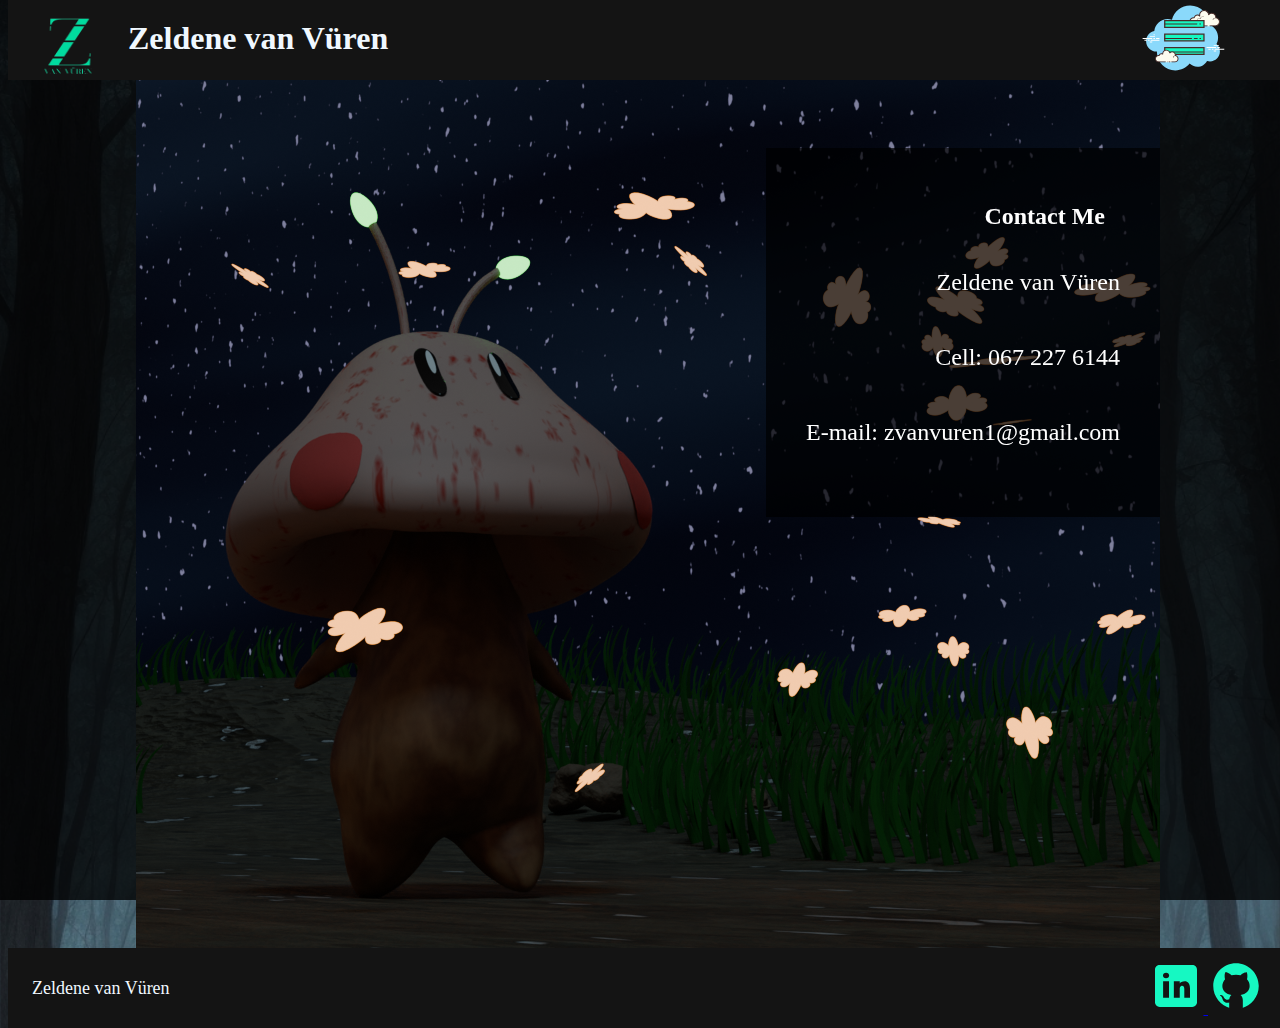
<file: ContactMe.html>
<!DOCTYPE html>
<html lang="en">
    <head>
        <meta charset="UTF-8">
        <meta http-equiv="X-UA-Compatible" content="IE=edge">
        <meta name="viewport" content="width=device-width, initial scale = 1.0">
        <title>Contact Me</title>
        <link rel="stylesheet" href="./styles.css">
    </head>
    
        
        <body>
            <div id="loader"><div class="scene">
                <div class="cube-wrapper">
                  <div class="cube">
                    <div class="cube-faces">
                      <div class="cube-face shadow"></div>
                      <div class="cube-face bottom"></div>
                      <div class="cube-face top"></div>
                      <div class="cube-face left"></div>
                      <div class="cube-face right"></div>
                      <div class="cube-face back"></div>
                      <div class="cube-face front"></div>
                    </div>
                  </div>
                </div>
              </div></div>

              <section id="backdrop"></section>

        <header>
            
            <div id="logo">
                <img src="Z-removebg-preview.png" width="120px">
                <h1>Zeldene van Vüren</h1>
            </div>
            <div class="menuContainer">
               <p><svg xmlns="http://www.w3.org/2000/svg" xmlns:xlink="http://www.w3.org/1999/xlink" viewBox="0,0,256,256" width="90px" height="90px" id="menu" onclick="drop(event)"><g fill="none" fill-rule="nonzero" stroke="none" stroke-width="1" stroke-linecap="butt" stroke-linejoin="miter" stroke-miterlimit="10" stroke-dasharray="" stroke-dashoffset="0" font-family="none" font-weight="none" font-size="none" text-anchor="none" style="mix-blend-mode: normal"><g transform="scale(2.56,2.56)"><path d="M87.2,56.7c1.1,-2.2 1.8,-4.6 1.8,-7.2c0,-6.6 -4.2,-12.3 -10,-14.5v0c0,-11.6 -9.4,-21 -21,-21c-9.8,0 -18,6.7 -20.3,15.8c-1.5,-0.5 -3,-0.8 -4.7,-0.8c-7.7,0 -14,5.8 -14.9,13.3c-5.2,1.1 -9.1,5.7 -9.1,11.2c0,6.4 5.1,11.5 11.5,11.5c0.2,0 0.4,0 0.5,0c0,0.2 0,0.3 0,0.5c0,11.3 9.2,20.5 20.5,20.5c6.4,0 12.2,-3 15.9,-7.6c2.2,2.2 5.2,3.6 8.6,3.6c4.7,0 8.7,-2.7 10.7,-6.5c1.1,0.3 2.2,0.5 3.3,0.5c6.1,0 11,-4.9 11,-11c0,-3.3 -1.5,-6.3 -3.8,-8.3z" fill="#8ad9fb" class="back"></path><path d="M79.9,36.5c0,0 3.6,0 6.1,0c2.5,0 4.5,-2 4.5,-4.5c0,-2.3 -1.8,-4.2 -4.1,-4.5c0,-0.2 0.1,-0.4 0.1,-0.5c0,-2.5 -2,-4.5 -4.5,-4.5c-1.4,0 -2.7,0.7 -3.5,1.7c-0.1,-2.6 -2.3,-4.7 -5,-4.7c-2.8,0 -5,2.2 -5,5c0,0.4 0.1,0.9 0.2,1.3c-0.7,-0.8 -1.6,-1.3 -2.7,-1.3c-1.8,0 -3.2,1.3 -3.5,3.1c-0.2,0 -0.4,-0.1 -0.5,-0.1c-2.5,0 -4.5,2 -4.5,4.5c0,2.5 2,4.5 4.5,4.5c2.5,0 9.5,0 9.5,0h5.4v0.5h3z" fill="#fdfcef" class="clouds"></path><path d="M73.5,19c-3,0 -5.5,2.5 -5.5,5.5v0c-0.6,-0.4 -1.3,-0.5 -2,-0.5c-1.8,0 -3.4,1.3 -3.9,3h-0.1c-2.8,0 -5,2.2 -5,5c0,2.8 2.2,5 5,5h14.9c0.3,0 0.5,-0.2 0.5,-0.5c0,-0.3 -0.2,-0.5 -0.5,-0.5h-14.9c-2.2,0 -4,-1.8 -4,-4c0,-2.2 1.8,-4 4,-4c0.1,0 0.2,0 0.3,0h0.1c0,0 0,0 0.1,0c0.2,0 0.5,-0.2 0.5,-0.4c0.2,-1.5 1.5,-2.6 3,-2.6c0.9,0 1.7,0.4 2.3,1.1c0.1,0.1 0.2,0.2 0.4,0.2c0.1,0 0.2,0 0.2,-0.1c0.2,-0.1 0.3,-0.3 0.3,-0.6c-0.1,-0.4 -0.2,-0.8 -0.2,-1.2c0,-2.5 2,-4.5 4.5,-4.5c2.4,0 4.3,1.9 4.5,4.3c0,0.2 0.2,0.4 0.3,0.5c0.1,0 0.1,0 0.2,0c0.2,0 0.3,-0.1 0.4,-0.2c0.8,-1 1.9,-1.5 3.1,-1.5c2.2,0 4,1.8 4,4c0,0.1 0,0.2 0,0.3v0.1c0,0.1 0,0.3 0.1,0.4c0.1,0.1 0.2,0.2 0.3,0.2c2.1,0.2 3.6,1.9 3.6,4c0,2.2 -1.8,4 -4,4h-6.1c-0.3,0 -0.5,0.2 -0.5,0.5c0,0.3 0.2,0.5 0.5,0.5h6.1c2.8,0 5,-2.2 5,-5c0,-2.4 -1.7,-4.4 -4,-4.9v-0.1c0,-2.8 -2.2,-5 -5,-5c-1.2,0 -2.3,0.4 -3.2,1.2c-0.6,-2.4 -2.7,-4.2 -5.3,-4.2z" fill="#472b29"></path><path d="M72,26c-1.4,0 -2.6,1 -2.9,2.3c-0.4,-0.2 -0.8,-0.3 -1.2,-0.3c-1.2,0 -2.2,0.9 -2.4,2.1c-0.2,0 -0.4,-0.1 -0.6,-0.1c-1.5,0 -2.8,1.2 -2.9,2.7c0,0.1 0.1,0.3 0.2,0.3v0c0.1,0 0.2,-0.1 0.2,-0.2c0.1,-1.3 1.2,-2.3 2.4,-2.3c0.2,0 0.5,0 0.7,0.1c0,0 0,0 0.1,0c0.1,0 0.1,0 0.2,-0.1c0.1,0 0.1,-0.1 0.1,-0.2c0,-1 0.8,-1.9 1.9,-1.9c0.4,0 0.9,0.2 1.2,0.5c0,0 0.1,0.1 0.2,0.1h0.1c0.1,0 0.1,-0.1 0.2,-0.2c0.1,-1.3 1.2,-2.3 2.5,-2.3c0.2,0 0.4,0 0.7,0.1c0,0 0,0 0.1,0c0.1,0 0.2,-0.1 0.2,-0.2c0,-0.1 0,-0.3 -0.2,-0.3c-0.3,-0.1 -0.5,-0.1 -0.8,-0.1zM85.9,27.5c-1.3,0 -2.5,0.9 -2.9,2.2c0,0.1 0,0.3 0.2,0.3c0,0 0,0 0.1,0c0.1,0 0.2,-0.1 0.2,-0.2c0.3,-1.1 1.3,-1.8 2.4,-1.8c0.1,0 0.2,0 0.3,0v0c0.1,0 0.2,-0.1 0.2,-0.2c0,-0.1 -0.1,-0.3 -0.2,-0.3c0,0 -0.2,0 -0.3,0z" fill="#472b29"></path><path d="M15.4,51h-9.9c-0.3,0 -0.5,-0.2 -0.5,-0.5c0,-0.3 0.2,-0.5 0.5,-0.5h9.9c0.3,0 0.5,0.2 0.5,0.5c0,0.3 -0.2,0.5 -0.5,0.5zM18.5,51h-1c-0.3,0 -0.5,-0.2 -0.5,-0.5c0,-0.3 0.2,-0.5 0.5,-0.5h1c0.3,0 0.5,0.2 0.5,0.5c0,0.3 -0.2,0.5 -0.5,0.5zM23.5,53h-9c-0.3,0 -0.5,-0.2 -0.5,-0.5c0,-0.3 0.2,-0.5 0.5,-0.5h9c0.3,0 0.5,0.2 0.5,0.5c0,0.3 -0.2,0.5 -0.5,0.5zM12.5,53h-1c-0.3,0 -0.5,-0.2 -0.5,-0.5c0,-0.3 0.2,-0.5 0.5,-0.5h1c0.3,0 0.5,0.2 0.5,0.5c0,0.3 -0.2,0.5 -0.5,0.5zM9.5,53h-2c-0.3,0 -0.5,-0.2 -0.5,-0.5c0,-0.3 0.2,-0.5 0.5,-0.5h2c0.3,0 0.5,0.2 0.5,0.5c0,0.3 -0.2,0.5 -0.5,0.5zM15.5,55h-2c-0.3,0 -0.5,-0.2 -0.5,-0.5c0,-0.3 0.2,-0.5 0.5,-0.5h2c0.3,0 0.5,0.2 0.5,0.5c0,0.3 -0.2,0.5 -0.5,0.5zM18.5,46c-0.2,0 -0.8,0 -1,0c-0.3,0 -0.5,0.2 -0.5,0.5c0,0.3 0.2,0.5 0.5,0.5c0.2,0 0.8,0 1,0c0.3,0 0.5,-0.2 0.5,-0.5c0,-0.3 -0.2,-0.5 -0.5,-0.5zM18.5,48c-0.2,0 -4.8,0 -5,0c-0.3,0 -0.5,0.2 -0.5,0.5c0,0.3 0.2,0.5 0.5,0.5c0.2,0 4.8,0 5,0c0.3,0 0.5,-0.2 0.5,-0.5c0,-0.3 -0.2,-0.5 -0.5,-0.5zM23.5,50c-0.2,0 -2.8,0 -3,0c-0.3,0 -0.5,0.2 -0.5,0.5c0,0.3 0.2,0.5 0.5,0.5c0.2,0 2.8,0 3,0c0.3,0 0.5,-0.2 0.5,-0.5c0,-0.3 -0.2,-0.5 -0.5,-0.5zM86.5,61h-10c-0.3,0 -0.5,-0.2 -0.5,-0.5c0,-0.3 0.2,-0.5 0.5,-0.5h10c0.3,0 0.5,0.2 0.5,0.5c0,0.3 -0.2,0.5 -0.5,0.5zM90.5,61h-2c-0.3,0 -0.5,-0.2 -0.5,-0.5c0,-0.3 0.2,-0.5 0.5,-0.5h2c0.3,0 0.5,0.2 0.5,0.5c0,0.3 -0.2,0.5 -0.5,0.5zM95.5,63h-10c-0.3,0 -0.5,-0.2 -0.5,-0.5c0,-0.3 0.2,-0.5 0.5,-0.5h10c0.3,0 0.5,0.2 0.5,0.5c0,0.3 -0.2,0.5 -0.5,0.5zM83.5,63h-1c-0.3,0 -0.5,-0.2 -0.5,-0.5c0,-0.3 0.2,-0.5 0.5,-0.5h1c0.3,0 0.5,0.2 0.5,0.5c0,0.3 -0.2,0.5 -0.5,0.5zM80.4,63h-1.9c-0.3,0 -0.5,-0.2 -0.5,-0.5c0,-0.3 0.2,-0.5 0.5,-0.5h1.9c0.3,0 0.5,0.2 0.5,0.5c0,0.3 -0.2,0.5 -0.5,0.5zM89.5,59h-5c-0.3,0 -0.5,-0.2 -0.5,-0.5c0,-0.3 0.2,-0.5 0.5,-0.5h5c0.3,0 0.5,0.2 0.5,0.5c0,0.3 -0.2,0.5 -0.5,0.5zM86.5,65h-2c-0.3,0 -0.5,-0.2 -0.5,-0.5c0,-0.3 0.2,-0.5 0.5,-0.5h2c0.3,0 0.5,0.2 0.5,0.5c0,0.3 -0.2,0.5 -0.5,0.5z" fill="#ffffff" class="clouds"></path><g><path d="M29.7,30.7h43.6v7.6h-43.6z" fill="#16f8c2" class="stripes"></path><path d="M72.6,31.4v6.2h-42.2v-6.2l42.2,0M74,30h-45v9h45v-9z" fill="#472b29"></path></g><g><path d="M29.7,45.7h43.6v7.6h-43.6z" fill="#16f8c2" class="stripes"></path><path d="M72.6,46.4v6.2h-42.2v-6.2h42.2M74,45h-45v9h45v-9z" fill="#472b29" ></path></g><g><path d="M29.7,60.7h43.6v7.6h-43.6z" fill="#16f8c2" class="stripes"></path><path d="M72.6,61.4v6.2h-42.2v-6.2l42.2,0M74,60h-45v9h45v-9z" fill="#472b29"></path></g><g fill="#472b29"><path d="M59.5,51h-30c-0.3,0 -0.5,-0.2 -0.5,-0.5c0,-0.3 0.2,-0.5 0.5,-0.5h30c0.3,0 0.5,0.2 0.5,0.5c0,0.3 -0.2,0.5 -0.5,0.5z"></path></g><g fill="#472b29"><path d="M69.6,51h-0.9c-0.3,0 -0.5,-0.2 -0.5,-0.5c0,-0.3 0.2,-0.5 0.5,-0.5h0.9c0.3,0 0.5,0.2 0.5,0.5c0,0.3 -0.2,0.5 -0.5,0.5z"></path></g><g fill="#472b29"><path d="M72.5,66h-39c-0.3,0 -0.5,-0.2 -0.5,-0.5c0,-0.3 0.2,-0.5 0.5,-0.5h39c0.3,0 0.5,0.2 0.5,0.5c0,0.3 -0.2,0.5 -0.5,0.5z"></path></g><g fill="#472b29"><path d="M31.4,69h-0.9c-0.3,0 -0.5,-0.2 -0.5,-0.5c0,-0.3 0.2,-0.5 0.5,-0.5h0.9c0.3,0 0.5,0.2 0.5,0.5c0,0.3 -0.2,0.5 -0.5,0.5z"></path></g><g fill="#472b29"><path d="M65.5,35h-36c-0.3,0 -0.5,-0.2 -0.5,-0.5c0,-0.3 0.2,-0.5 0.5,-0.5h36c0.3,0 0.5,0.2 0.5,0.5c0,0.3 -0.2,0.5 -0.5,0.5z"></path></g><g fill="#472b29"><path d="M69.5,35h-0.9c-0.3,0 -0.5,-0.2 -0.5,-0.5c0,-0.3 0.2,-0.5 0.5,-0.5h0.9c0.3,0 0.5,0.2 0.5,0.5c0,0.3 -0.2,0.5 -0.5,0.5z"></path></g><g fill="#472b29"><path d="M65.9,51h-3.4c-0.3,0 -0.5,-0.2 -0.5,-0.5c0,-0.3 0.2,-0.5 0.5,-0.5h3.4c0.3,0 0.5,0.2 0.5,0.5c0,0.3 -0.2,0.5 -0.5,0.5z"></path></g><g><path d="M37.5,76.5c0,0 1.6,0 3.5,0c1.9,0 3.5,-1.6 3.5,-3.5c0,-1.8 -1.3,-3.2 -3.1,-3.5c0,-0.2 0.1,-0.4 0.1,-0.5c0,-1.9 -1.6,-3.5 -3.5,-3.5c-1,0 -2,0.5 -2.6,1.2c-0.4,-1.8 -2,-3.2 -3.9,-3.2c-2.2,0 -4,1.8 -4,4c0,0.2 0,0.4 0.1,0.6c-0.4,-0.3 -1,-0.6 -1.6,-0.6c-1.2,0 -2.2,0.9 -2.5,2.1c-0.2,0 -0.4,-0.1 -0.5,-0.1c-1.9,0 -3.5,1.6 -3.5,3.5c0,1.9 1.6,3.5 3.5,3.5c1.9,0 7.5,0 7.5,0v0.5h7z" fill="#fdfcef" class="clouds"></path><path d="M39.3,72c-0.1,0 -0.3,-0.1 -0.3,-0.3c0,-1.2 1,-2.2 2.2,-2.2c0,0 0.7,0 1.2,0.1c0.1,0 0.2,0.2 0.2,0.3c0,0.1 -0.2,0.2 -0.3,0.2c-0.4,-0.1 -1.1,-0.1 -1.1,-0.1c-0.9,0 -1.7,0.8 -1.7,1.7c0,0.2 -0.1,0.3 -0.2,0.3zM32.5,76c-0.27614,0 -0.5,0.22386 -0.5,0.5c0,0.27614 0.22386,0.5 0.5,0.5c0.27614,0 0.5,-0.22386 0.5,-0.5c0,-0.27614 -0.22386,-0.5 -0.5,-0.5z" fill="#472b29"></path><path d="M41,77h-3.5c-0.3,0 -0.5,-0.2 -0.5,-0.5c0,-0.3 0.2,-0.5 0.5,-0.5h3.5c1.7,0 3,-1.3 3,-3c0,-1.5 -1.1,-2.8 -2.6,-3c-0.1,0 -0.3,-0.1 -0.3,-0.2c0,-0.1 -0.1,-0.2 -0.1,-0.4c0,-0.2 0,-0.3 0,-0.5c0,-1.7 -1.3,-3 -3,-3c-0.8,0 -1.6,0.4 -2.2,1c-0.1,0.1 -0.3,0.2 -0.5,0.1c-0.2,0 -0.3,-0.2 -0.4,-0.4c-0.3,-1.6 -1.8,-2.8 -3.4,-2.8c-1.9,0 -3.5,1.6 -3.5,3.5c0,0.1 0,0.3 0,0.4c0,0.2 -0.1,0.4 -0.2,0.5c-0.1,0.1 -0.4,0.1 -0.6,0c-0.3,0 -0.8,-0.2 -1.2,-0.2c-1,0 -1.8,0.7 -2,1.6c0,0.3 -0.3,0.4 -0.6,0.4c-0.2,0 -0.3,0 -0.5,0c-1.7,0 -3,1.3 -3,3c0,1.7 1.3,3 3,3h7.5c0.3,0 0.5,0.2 0.5,0.5c0,0.3 -0.1,0.5 -0.4,0.5h-7.5c-2.2,0 -4,-1.8 -4,-4c0,-2.2 1.8,-4 4,-4c0.1,0 0.1,0 0.2,0c0.4,-1.2 1.5,-2 2.8,-2c0.3,0 0.7,0.1 1,0.2c0.2,-2.3 2.1,-4.2 4.5,-4.2c1.8,0 3.5,1.1 4.2,2.8c0.7,-0.5 1.5,-0.8 2.3,-0.8c2.2,0 4,1.8 4,4v0.1c1.7,0.4 3,2 3,3.9c0,2.2 -1.8,4 -4,4z" fill="#472b29"></path><path d="M35.5,76c-0.2,0 -0.8,0 -1,0c-0.3,0 -0.5,0.2 -0.5,0.5c0,0.3 0.2,0.5 0.5,0.5c0.2,0 0.8,0 1,0c0.3,0 0.5,-0.2 0.5,-0.5c0,-0.3 -0.2,-0.5 -0.5,-0.5z" fill="#472b29"></path></g></g></g></svg></p>

               <div class="dropdownContent" id="dropdown">
                    <a href="index.html">About Me</a>
                    <a href="ContactMe.html">Contact Me</a>
                    <a href="CV.html">CV download</a>
               </div>
            </div>
            
                </header>
             

    
        <section class="main">
            <section class="mainC">
                <div id="mainContact">
            <h2>Contact Me</h2>
           <p class="contact">Zeldene van Vüren</p>
           <p class="contact">Cell: 067 227 6144</p>
           <p class="contact">E-mail: zvanvuren1@gmail.com</p>
        </div>
        </section>
        </section>

    <footer>
        <p id="footerT">Zeldene van Vüren</p>
        <p>
        <a href="https://www.linkedin.com/in/zeldene-van-v%C3%BCren-015a0b296/?lipi=urn%3Ali%3Apage%3Ad_flagship3_feed%3BZdUqtGByQZ%2BJwP%2BQeprZaQ%3D%3D" target="_blank"> <svg xmlns="http://www.w3.org/2000/svg" xmlns:xlink="http://www.w3.org/1999/xlink" viewBox="0,0,256,256" width="56px" height="56px"><g fill="#16f8c2" fill-rule="nonzero" stroke="none" stroke-width="1" stroke-linecap="butt" stroke-linejoin="miter" stroke-miterlimit="10" stroke-dasharray="" stroke-dashoffset="0" font-family="none" font-weight="none" font-size="none" text-anchor="none" style="mix-blend-mode: normal"><g transform="scale(10.66667,10.66667)"><path d="M19,3h-14c-1.105,0 -2,0.895 -2,2v14c0,1.105 0.895,2 2,2h14c1.105,0 2,-0.895 2,-2v-14c0,-1.105 -0.895,-2 -2,-2zM9,17h-2.523v-7h2.523zM7.694,8.717c-0.771,0 -1.286,-0.514 -1.286,-1.2c0,-0.686 0.514,-1.2 1.371,-1.2c0.771,0 1.286,0.514 1.286,1.2c0,0.686 -0.514,1.2 -1.371,1.2zM18,17h-2.442v-3.826c0,-1.058 -0.651,-1.302 -0.895,-1.302c-0.244,0 -1.058,0.163 -1.058,1.302c0,0.163 0,3.826 0,3.826h-2.523v-7h2.523v0.977c0.325,-0.57 0.976,-0.977 2.197,-0.977c1.221,0 2.198,0.977 2.198,3.174z"></path></g></g></svg> </a>
            <a href="https://github.com/ZvV777" target="_blank">
            <svg xmlns="http://www.w3.org/2000/svg" xmlns:xlink="http://www.w3.org/1999/xlink" viewBox="0,0,256,256" width="56px" height="56px"><g fill="#16f8c2" fill-rule="nonzero" stroke="none" stroke-width="1" stroke-linecap="butt" stroke-linejoin="miter" stroke-miterlimit="10" stroke-dasharray="" stroke-dashoffset="0" font-family="none" font-weight="none" font-size="none" text-anchor="none" style="mix-blend-mode: normal"><g transform="scale(4,4)"><path d="M32,6c-14.359,0 -26,11.641 -26,26c0,12.277 8.512,22.56 19.955,25.286c-0.592,-0.141 -1.179,-0.299 -1.755,-0.479v-5.957c0,0 -0.975,0.325 -2.275,0.325c-3.637,0 -5.148,-3.245 -5.525,-4.875c-0.229,-0.993 -0.827,-1.934 -1.469,-2.509c-0.767,-0.684 -1.126,-0.686 -1.131,-0.92c-0.01,-0.491 0.658,-0.471 0.975,-0.471c1.625,0 2.857,1.729 3.429,2.623c1.417,2.207 2.938,2.577 3.721,2.577c0.975,0 1.817,-0.146 2.397,-0.426c0.268,-1.888 1.108,-3.57 2.478,-4.774c-6.097,-1.219 -10.4,-4.716 -10.4,-10.4c0,-2.928 1.175,-5.619 3.133,-7.792c-0.2,-0.567 -0.533,-1.714 -0.533,-3.583c0,-1.235 0.086,-2.751 0.65,-4.225c0,0 3.708,0.026 7.205,3.338c1.614,-0.47 3.341,-0.738 5.145,-0.738c1.804,0 3.531,0.268 5.145,0.738c3.497,-3.312 7.205,-3.338 7.205,-3.338c0.567,1.474 0.65,2.99 0.65,4.225c0,2.015 -0.268,3.19 -0.432,3.697c1.898,2.153 3.032,4.802 3.032,7.678c0,5.684 -4.303,9.181 -10.4,10.4c1.628,1.43 2.6,3.513 2.6,5.85v8.557c-0.576,0.181 -1.162,0.338 -1.755,0.479c11.443,-2.726 19.955,-13.009 19.955,-25.286c0,-14.359 -11.641,-26 -26,-26zM33.813,57.93c-0.599,0.042 -1.203,0.07 -1.813,0.07c0.61,0 1.213,-0.029 1.813,-0.07zM37.786,57.346c-1.164,0.265 -2.357,0.451 -3.575,0.554c1.218,-0.103 2.411,-0.29 3.575,-0.554zM32,58c-0.61,0 -1.214,-0.028 -1.813,-0.07c0.6,0.041 1.203,0.07 1.813,0.07zM29.788,57.9c-1.217,-0.103 -2.411,-0.289 -3.574,-0.554c1.164,0.264 2.357,0.451 3.574,0.554z"></path></g></g></svg></a>
        </p>
    </footer>

    <script src="./script.js"></script>

</body>
</html>
</file>
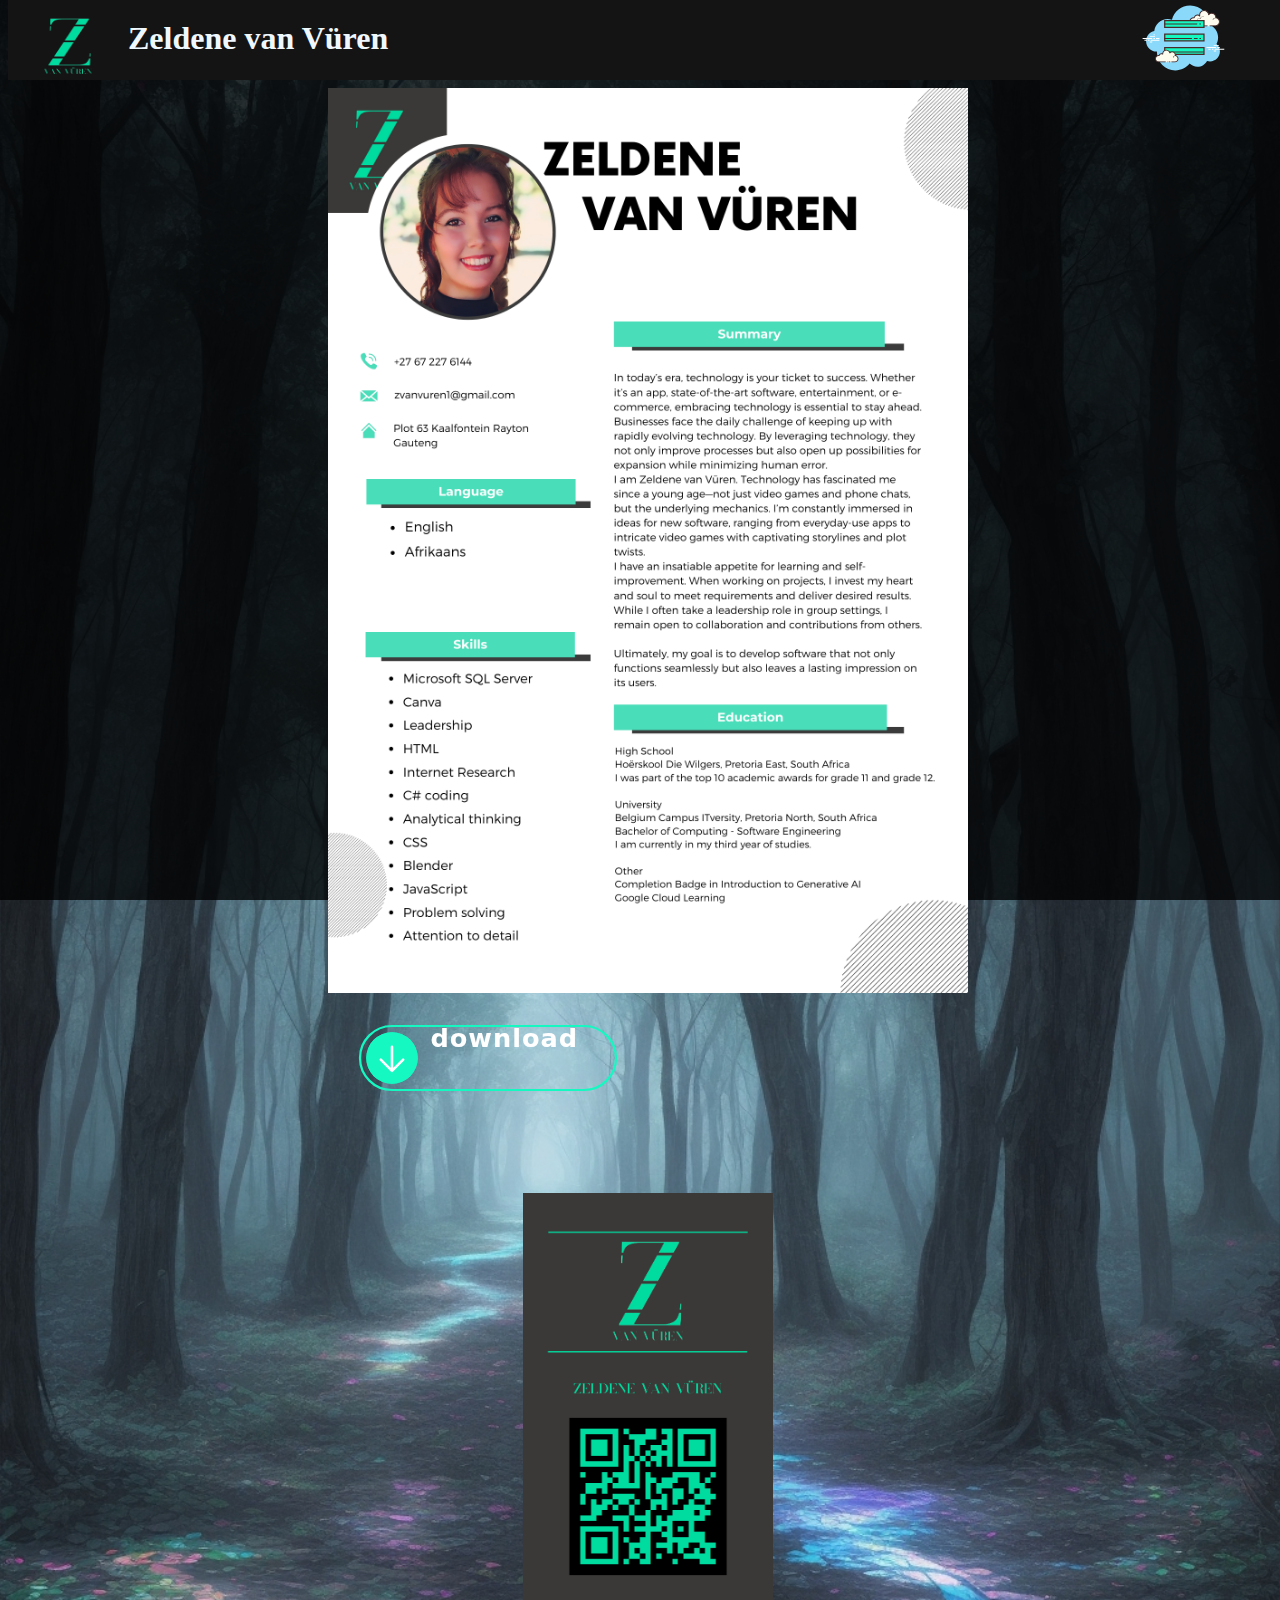
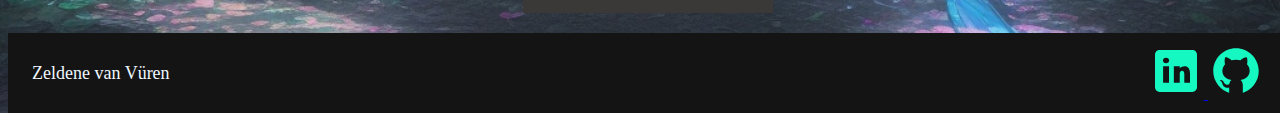
<file: CV.html>
<!DOCTYPE html>
<html lang="en">
    <head>
        <meta charset="UTF-8">
        <meta http-equiv="X-UA-Compatible" content="IE=edge">
        <meta name="viewport" content="width=device-width, initial scale = 1.0">
        <title>CV download</title>
        <link rel="stylesheet" href="./styles.css">
    </head>
    
    <body>
        <div id="loader"><div class="scene">
            <div class="cube-wrapper">
              <div class="cube">
                <div class="cube-faces">
                  <div class="cube-face shadow"></div>
                  <div class="cube-face bottom"></div>
                  <div class="cube-face top"></div>
                  <div class="cube-face left"></div>
                  <div class="cube-face right"></div>
                  <div class="cube-face back"></div>
                  <div class="cube-face front"></div>
                </div>
              </div>
            </div>
          </div></div>
          <section id="backdrop"></section>
        <header>
            

            <div id="logo">
                <img src="Z-removebg-preview.png" width="120px">
                <h1>Zeldene van Vüren</h1>
            </div>
            <div class="menuContainer">
             <p><svg xmlns="http://www.w3.org/2000/svg" xmlns:xlink="http://www.w3.org/1999/xlink" viewBox="0,0,256,256" width="90px" height="90px" id="menu" onclick="drop(event)"><g fill="none" fill-rule="nonzero" stroke="none" stroke-width="1" stroke-linecap="butt" stroke-linejoin="miter" stroke-miterlimit="10" stroke-dasharray="" stroke-dashoffset="0" font-family="none" font-weight="none" font-size="none" text-anchor="none" style="mix-blend-mode: normal"><g transform="scale(2.56,2.56)"><path d="M87.2,56.7c1.1,-2.2 1.8,-4.6 1.8,-7.2c0,-6.6 -4.2,-12.3 -10,-14.5v0c0,-11.6 -9.4,-21 -21,-21c-9.8,0 -18,6.7 -20.3,15.8c-1.5,-0.5 -3,-0.8 -4.7,-0.8c-7.7,0 -14,5.8 -14.9,13.3c-5.2,1.1 -9.1,5.7 -9.1,11.2c0,6.4 5.1,11.5 11.5,11.5c0.2,0 0.4,0 0.5,0c0,0.2 0,0.3 0,0.5c0,11.3 9.2,20.5 20.5,20.5c6.4,0 12.2,-3 15.9,-7.6c2.2,2.2 5.2,3.6 8.6,3.6c4.7,0 8.7,-2.7 10.7,-6.5c1.1,0.3 2.2,0.5 3.3,0.5c6.1,0 11,-4.9 11,-11c0,-3.3 -1.5,-6.3 -3.8,-8.3z" fill="#8ad9fb" class="back"></path><path d="M79.9,36.5c0,0 3.6,0 6.1,0c2.5,0 4.5,-2 4.5,-4.5c0,-2.3 -1.8,-4.2 -4.1,-4.5c0,-0.2 0.1,-0.4 0.1,-0.5c0,-2.5 -2,-4.5 -4.5,-4.5c-1.4,0 -2.7,0.7 -3.5,1.7c-0.1,-2.6 -2.3,-4.7 -5,-4.7c-2.8,0 -5,2.2 -5,5c0,0.4 0.1,0.9 0.2,1.3c-0.7,-0.8 -1.6,-1.3 -2.7,-1.3c-1.8,0 -3.2,1.3 -3.5,3.1c-0.2,0 -0.4,-0.1 -0.5,-0.1c-2.5,0 -4.5,2 -4.5,4.5c0,2.5 2,4.5 4.5,4.5c2.5,0 9.5,0 9.5,0h5.4v0.5h3z" fill="#fdfcef" class="clouds"></path><path d="M73.5,19c-3,0 -5.5,2.5 -5.5,5.5v0c-0.6,-0.4 -1.3,-0.5 -2,-0.5c-1.8,0 -3.4,1.3 -3.9,3h-0.1c-2.8,0 -5,2.2 -5,5c0,2.8 2.2,5 5,5h14.9c0.3,0 0.5,-0.2 0.5,-0.5c0,-0.3 -0.2,-0.5 -0.5,-0.5h-14.9c-2.2,0 -4,-1.8 -4,-4c0,-2.2 1.8,-4 4,-4c0.1,0 0.2,0 0.3,0h0.1c0,0 0,0 0.1,0c0.2,0 0.5,-0.2 0.5,-0.4c0.2,-1.5 1.5,-2.6 3,-2.6c0.9,0 1.7,0.4 2.3,1.1c0.1,0.1 0.2,0.2 0.4,0.2c0.1,0 0.2,0 0.2,-0.1c0.2,-0.1 0.3,-0.3 0.3,-0.6c-0.1,-0.4 -0.2,-0.8 -0.2,-1.2c0,-2.5 2,-4.5 4.5,-4.5c2.4,0 4.3,1.9 4.5,4.3c0,0.2 0.2,0.4 0.3,0.5c0.1,0 0.1,0 0.2,0c0.2,0 0.3,-0.1 0.4,-0.2c0.8,-1 1.9,-1.5 3.1,-1.5c2.2,0 4,1.8 4,4c0,0.1 0,0.2 0,0.3v0.1c0,0.1 0,0.3 0.1,0.4c0.1,0.1 0.2,0.2 0.3,0.2c2.1,0.2 3.6,1.9 3.6,4c0,2.2 -1.8,4 -4,4h-6.1c-0.3,0 -0.5,0.2 -0.5,0.5c0,0.3 0.2,0.5 0.5,0.5h6.1c2.8,0 5,-2.2 5,-5c0,-2.4 -1.7,-4.4 -4,-4.9v-0.1c0,-2.8 -2.2,-5 -5,-5c-1.2,0 -2.3,0.4 -3.2,1.2c-0.6,-2.4 -2.7,-4.2 -5.3,-4.2z" fill="#472b29"></path><path d="M72,26c-1.4,0 -2.6,1 -2.9,2.3c-0.4,-0.2 -0.8,-0.3 -1.2,-0.3c-1.2,0 -2.2,0.9 -2.4,2.1c-0.2,0 -0.4,-0.1 -0.6,-0.1c-1.5,0 -2.8,1.2 -2.9,2.7c0,0.1 0.1,0.3 0.2,0.3v0c0.1,0 0.2,-0.1 0.2,-0.2c0.1,-1.3 1.2,-2.3 2.4,-2.3c0.2,0 0.5,0 0.7,0.1c0,0 0,0 0.1,0c0.1,0 0.1,0 0.2,-0.1c0.1,0 0.1,-0.1 0.1,-0.2c0,-1 0.8,-1.9 1.9,-1.9c0.4,0 0.9,0.2 1.2,0.5c0,0 0.1,0.1 0.2,0.1h0.1c0.1,0 0.1,-0.1 0.2,-0.2c0.1,-1.3 1.2,-2.3 2.5,-2.3c0.2,0 0.4,0 0.7,0.1c0,0 0,0 0.1,0c0.1,0 0.2,-0.1 0.2,-0.2c0,-0.1 0,-0.3 -0.2,-0.3c-0.3,-0.1 -0.5,-0.1 -0.8,-0.1zM85.9,27.5c-1.3,0 -2.5,0.9 -2.9,2.2c0,0.1 0,0.3 0.2,0.3c0,0 0,0 0.1,0c0.1,0 0.2,-0.1 0.2,-0.2c0.3,-1.1 1.3,-1.8 2.4,-1.8c0.1,0 0.2,0 0.3,0v0c0.1,0 0.2,-0.1 0.2,-0.2c0,-0.1 -0.1,-0.3 -0.2,-0.3c0,0 -0.2,0 -0.3,0z" fill="#472b29"></path><path d="M15.4,51h-9.9c-0.3,0 -0.5,-0.2 -0.5,-0.5c0,-0.3 0.2,-0.5 0.5,-0.5h9.9c0.3,0 0.5,0.2 0.5,0.5c0,0.3 -0.2,0.5 -0.5,0.5zM18.5,51h-1c-0.3,0 -0.5,-0.2 -0.5,-0.5c0,-0.3 0.2,-0.5 0.5,-0.5h1c0.3,0 0.5,0.2 0.5,0.5c0,0.3 -0.2,0.5 -0.5,0.5zM23.5,53h-9c-0.3,0 -0.5,-0.2 -0.5,-0.5c0,-0.3 0.2,-0.5 0.5,-0.5h9c0.3,0 0.5,0.2 0.5,0.5c0,0.3 -0.2,0.5 -0.5,0.5zM12.5,53h-1c-0.3,0 -0.5,-0.2 -0.5,-0.5c0,-0.3 0.2,-0.5 0.5,-0.5h1c0.3,0 0.5,0.2 0.5,0.5c0,0.3 -0.2,0.5 -0.5,0.5zM9.5,53h-2c-0.3,0 -0.5,-0.2 -0.5,-0.5c0,-0.3 0.2,-0.5 0.5,-0.5h2c0.3,0 0.5,0.2 0.5,0.5c0,0.3 -0.2,0.5 -0.5,0.5zM15.5,55h-2c-0.3,0 -0.5,-0.2 -0.5,-0.5c0,-0.3 0.2,-0.5 0.5,-0.5h2c0.3,0 0.5,0.2 0.5,0.5c0,0.3 -0.2,0.5 -0.5,0.5zM18.5,46c-0.2,0 -0.8,0 -1,0c-0.3,0 -0.5,0.2 -0.5,0.5c0,0.3 0.2,0.5 0.5,0.5c0.2,0 0.8,0 1,0c0.3,0 0.5,-0.2 0.5,-0.5c0,-0.3 -0.2,-0.5 -0.5,-0.5zM18.5,48c-0.2,0 -4.8,0 -5,0c-0.3,0 -0.5,0.2 -0.5,0.5c0,0.3 0.2,0.5 0.5,0.5c0.2,0 4.8,0 5,0c0.3,0 0.5,-0.2 0.5,-0.5c0,-0.3 -0.2,-0.5 -0.5,-0.5zM23.5,50c-0.2,0 -2.8,0 -3,0c-0.3,0 -0.5,0.2 -0.5,0.5c0,0.3 0.2,0.5 0.5,0.5c0.2,0 2.8,0 3,0c0.3,0 0.5,-0.2 0.5,-0.5c0,-0.3 -0.2,-0.5 -0.5,-0.5zM86.5,61h-10c-0.3,0 -0.5,-0.2 -0.5,-0.5c0,-0.3 0.2,-0.5 0.5,-0.5h10c0.3,0 0.5,0.2 0.5,0.5c0,0.3 -0.2,0.5 -0.5,0.5zM90.5,61h-2c-0.3,0 -0.5,-0.2 -0.5,-0.5c0,-0.3 0.2,-0.5 0.5,-0.5h2c0.3,0 0.5,0.2 0.5,0.5c0,0.3 -0.2,0.5 -0.5,0.5zM95.5,63h-10c-0.3,0 -0.5,-0.2 -0.5,-0.5c0,-0.3 0.2,-0.5 0.5,-0.5h10c0.3,0 0.5,0.2 0.5,0.5c0,0.3 -0.2,0.5 -0.5,0.5zM83.5,63h-1c-0.3,0 -0.5,-0.2 -0.5,-0.5c0,-0.3 0.2,-0.5 0.5,-0.5h1c0.3,0 0.5,0.2 0.5,0.5c0,0.3 -0.2,0.5 -0.5,0.5zM80.4,63h-1.9c-0.3,0 -0.5,-0.2 -0.5,-0.5c0,-0.3 0.2,-0.5 0.5,-0.5h1.9c0.3,0 0.5,0.2 0.5,0.5c0,0.3 -0.2,0.5 -0.5,0.5zM89.5,59h-5c-0.3,0 -0.5,-0.2 -0.5,-0.5c0,-0.3 0.2,-0.5 0.5,-0.5h5c0.3,0 0.5,0.2 0.5,0.5c0,0.3 -0.2,0.5 -0.5,0.5zM86.5,65h-2c-0.3,0 -0.5,-0.2 -0.5,-0.5c0,-0.3 0.2,-0.5 0.5,-0.5h2c0.3,0 0.5,0.2 0.5,0.5c0,0.3 -0.2,0.5 -0.5,0.5z" fill="#ffffff" class="clouds"></path><g><path d="M29.7,30.7h43.6v7.6h-43.6z" fill="#16f8c2" class="stripes"></path><path d="M72.6,31.4v6.2h-42.2v-6.2l42.2,0M74,30h-45v9h45v-9z" fill="#472b29"></path></g><g><path d="M29.7,45.7h43.6v7.6h-43.6z" fill="#16f8c2" class="stripes"></path><path d="M72.6,46.4v6.2h-42.2v-6.2h42.2M74,45h-45v9h45v-9z" fill="#472b29" ></path></g><g><path d="M29.7,60.7h43.6v7.6h-43.6z" fill="#16f8c2" class="stripes"></path><path d="M72.6,61.4v6.2h-42.2v-6.2l42.2,0M74,60h-45v9h45v-9z" fill="#472b29"></path></g><g fill="#472b29"><path d="M59.5,51h-30c-0.3,0 -0.5,-0.2 -0.5,-0.5c0,-0.3 0.2,-0.5 0.5,-0.5h30c0.3,0 0.5,0.2 0.5,0.5c0,0.3 -0.2,0.5 -0.5,0.5z"></path></g><g fill="#472b29"><path d="M69.6,51h-0.9c-0.3,0 -0.5,-0.2 -0.5,-0.5c0,-0.3 0.2,-0.5 0.5,-0.5h0.9c0.3,0 0.5,0.2 0.5,0.5c0,0.3 -0.2,0.5 -0.5,0.5z"></path></g><g fill="#472b29"><path d="M72.5,66h-39c-0.3,0 -0.5,-0.2 -0.5,-0.5c0,-0.3 0.2,-0.5 0.5,-0.5h39c0.3,0 0.5,0.2 0.5,0.5c0,0.3 -0.2,0.5 -0.5,0.5z"></path></g><g fill="#472b29"><path d="M31.4,69h-0.9c-0.3,0 -0.5,-0.2 -0.5,-0.5c0,-0.3 0.2,-0.5 0.5,-0.5h0.9c0.3,0 0.5,0.2 0.5,0.5c0,0.3 -0.2,0.5 -0.5,0.5z"></path></g><g fill="#472b29"><path d="M65.5,35h-36c-0.3,0 -0.5,-0.2 -0.5,-0.5c0,-0.3 0.2,-0.5 0.5,-0.5h36c0.3,0 0.5,0.2 0.5,0.5c0,0.3 -0.2,0.5 -0.5,0.5z"></path></g><g fill="#472b29"><path d="M69.5,35h-0.9c-0.3,0 -0.5,-0.2 -0.5,-0.5c0,-0.3 0.2,-0.5 0.5,-0.5h0.9c0.3,0 0.5,0.2 0.5,0.5c0,0.3 -0.2,0.5 -0.5,0.5z"></path></g><g fill="#472b29"><path d="M65.9,51h-3.4c-0.3,0 -0.5,-0.2 -0.5,-0.5c0,-0.3 0.2,-0.5 0.5,-0.5h3.4c0.3,0 0.5,0.2 0.5,0.5c0,0.3 -0.2,0.5 -0.5,0.5z"></path></g><g><path d="M37.5,76.5c0,0 1.6,0 3.5,0c1.9,0 3.5,-1.6 3.5,-3.5c0,-1.8 -1.3,-3.2 -3.1,-3.5c0,-0.2 0.1,-0.4 0.1,-0.5c0,-1.9 -1.6,-3.5 -3.5,-3.5c-1,0 -2,0.5 -2.6,1.2c-0.4,-1.8 -2,-3.2 -3.9,-3.2c-2.2,0 -4,1.8 -4,4c0,0.2 0,0.4 0.1,0.6c-0.4,-0.3 -1,-0.6 -1.6,-0.6c-1.2,0 -2.2,0.9 -2.5,2.1c-0.2,0 -0.4,-0.1 -0.5,-0.1c-1.9,0 -3.5,1.6 -3.5,3.5c0,1.9 1.6,3.5 3.5,3.5c1.9,0 7.5,0 7.5,0v0.5h7z" fill="#fdfcef" class="clouds"></path><path d="M39.3,72c-0.1,0 -0.3,-0.1 -0.3,-0.3c0,-1.2 1,-2.2 2.2,-2.2c0,0 0.7,0 1.2,0.1c0.1,0 0.2,0.2 0.2,0.3c0,0.1 -0.2,0.2 -0.3,0.2c-0.4,-0.1 -1.1,-0.1 -1.1,-0.1c-0.9,0 -1.7,0.8 -1.7,1.7c0,0.2 -0.1,0.3 -0.2,0.3zM32.5,76c-0.27614,0 -0.5,0.22386 -0.5,0.5c0,0.27614 0.22386,0.5 0.5,0.5c0.27614,0 0.5,-0.22386 0.5,-0.5c0,-0.27614 -0.22386,-0.5 -0.5,-0.5z" fill="#472b29"></path><path d="M41,77h-3.5c-0.3,0 -0.5,-0.2 -0.5,-0.5c0,-0.3 0.2,-0.5 0.5,-0.5h3.5c1.7,0 3,-1.3 3,-3c0,-1.5 -1.1,-2.8 -2.6,-3c-0.1,0 -0.3,-0.1 -0.3,-0.2c0,-0.1 -0.1,-0.2 -0.1,-0.4c0,-0.2 0,-0.3 0,-0.5c0,-1.7 -1.3,-3 -3,-3c-0.8,0 -1.6,0.4 -2.2,1c-0.1,0.1 -0.3,0.2 -0.5,0.1c-0.2,0 -0.3,-0.2 -0.4,-0.4c-0.3,-1.6 -1.8,-2.8 -3.4,-2.8c-1.9,0 -3.5,1.6 -3.5,3.5c0,0.1 0,0.3 0,0.4c0,0.2 -0.1,0.4 -0.2,0.5c-0.1,0.1 -0.4,0.1 -0.6,0c-0.3,0 -0.8,-0.2 -1.2,-0.2c-1,0 -1.8,0.7 -2,1.6c0,0.3 -0.3,0.4 -0.6,0.4c-0.2,0 -0.3,0 -0.5,0c-1.7,0 -3,1.3 -3,3c0,1.7 1.3,3 3,3h7.5c0.3,0 0.5,0.2 0.5,0.5c0,0.3 -0.1,0.5 -0.4,0.5h-7.5c-2.2,0 -4,-1.8 -4,-4c0,-2.2 1.8,-4 4,-4c0.1,0 0.1,0 0.2,0c0.4,-1.2 1.5,-2 2.8,-2c0.3,0 0.7,0.1 1,0.2c0.2,-2.3 2.1,-4.2 4.5,-4.2c1.8,0 3.5,1.1 4.2,2.8c0.7,-0.5 1.5,-0.8 2.3,-0.8c2.2,0 4,1.8 4,4v0.1c1.7,0.4 3,2 3,3.9c0,2.2 -1.8,4 -4,4z" fill="#472b29"></path><path d="M35.5,76c-0.2,0 -0.8,0 -1,0c-0.3,0 -0.5,0.2 -0.5,0.5c0,0.3 0.2,0.5 0.5,0.5c0.2,0 0.8,0 1,0c0.3,0 0.5,-0.2 0.5,-0.5c0,-0.3 -0.2,-0.5 -0.5,-0.5z" fill="#472b29"></path></g></g></g></svg></p>

           <div class="dropdownContent" id="dropdown">
                <a href="index.html">About Me</a>
                <a href="ContactMe.html">Contact Me</a>
                <a href="CV.html">CV download</a>
           </div>
        </div>
            </header>
           
   

        <section class="main">
            <img alt="Image of CV" src="Summary.png" id="cv">
            <section id="button">
            <svg viewBox="0 0 100 50" width="300" height="310" fill="none" id="svgD">
            <path d="M50,25 h30 a10,10 0 0,1 10,10 a10,10 0 0,1 -10,10 s-30,0 -60,0 a10,10 0 0,1 -10,-10 a10,10 0 0,1 10,-10 h30" stroke="#16F8C2" stroke-width=".7" fill="none" class="btn"></path>
            <!--Border-->
            <circle cx="20" cy="35" r="8.05" fill="#16F8C2" class="mainCircle"> </circle>
            <!--Main circle with download arrow-->
            <circle cx="20" cy="35" r="8.05" fill="#16F8C2" stroke-width=".9" class="mainCircleFill"></circle>
            <!--Main circle border-->
            <path d="M20,39 l3.5,-3.5 l0,0 M20,39 l-3.5,-3.5 l0,0 M20,39 l0,-7.5" stroke="#fff" stroke-linecap="round" stroke-width=".8" class="arrow"></path>
            <!--Download arrow-->
            </svg>
            <a href="ZeldeneCV.pdf" class="download" target="_blank">download</a>
        </section>

        <div class="MainCard">
            <div class="TheCard">
                <div class="TheFront"></div>
                <div class="TheBack"></div>
            </div>
        </div>
        </section>

        

    <footer>
        <p id="footerT">Zeldene van Vüren</p>
        <p>
        <a href="https://www.linkedin.com/in/zeldene-van-v%C3%BCren-015a0b296/?lipi=urn%3Ali%3Apage%3Ad_flagship3_feed%3BZdUqtGByQZ%2BJwP%2BQeprZaQ%3D%3D" target="_blank"> <svg xmlns="http://www.w3.org/2000/svg" xmlns:xlink="http://www.w3.org/1999/xlink" viewBox="0,0,256,256" width="56px" height="56px"><g fill="#16f8c2" fill-rule="nonzero" stroke="none" stroke-width="1" stroke-linecap="butt" stroke-linejoin="miter" stroke-miterlimit="10" stroke-dasharray="" stroke-dashoffset="0" font-family="none" font-weight="none" font-size="none" text-anchor="none" style="mix-blend-mode: normal"><g transform="scale(10.66667,10.66667)"><path d="M19,3h-14c-1.105,0 -2,0.895 -2,2v14c0,1.105 0.895,2 2,2h14c1.105,0 2,-0.895 2,-2v-14c0,-1.105 -0.895,-2 -2,-2zM9,17h-2.523v-7h2.523zM7.694,8.717c-0.771,0 -1.286,-0.514 -1.286,-1.2c0,-0.686 0.514,-1.2 1.371,-1.2c0.771,0 1.286,0.514 1.286,1.2c0,0.686 -0.514,1.2 -1.371,1.2zM18,17h-2.442v-3.826c0,-1.058 -0.651,-1.302 -0.895,-1.302c-0.244,0 -1.058,0.163 -1.058,1.302c0,0.163 0,3.826 0,3.826h-2.523v-7h2.523v0.977c0.325,-0.57 0.976,-0.977 2.197,-0.977c1.221,0 2.198,0.977 2.198,3.174z"></path></g></g></svg> </a>
            <a href="https://github.com/ZvV777" target="_blank">
            <svg xmlns="http://www.w3.org/2000/svg" xmlns:xlink="http://www.w3.org/1999/xlink" viewBox="0,0,256,256" width="56px" height="56px"><g fill="#16f8c2" fill-rule="nonzero" stroke="none" stroke-width="1" stroke-linecap="butt" stroke-linejoin="miter" stroke-miterlimit="10" stroke-dasharray="" stroke-dashoffset="0" font-family="none" font-weight="none" font-size="none" text-anchor="none" style="mix-blend-mode: normal"><g transform="scale(4,4)"><path d="M32,6c-14.359,0 -26,11.641 -26,26c0,12.277 8.512,22.56 19.955,25.286c-0.592,-0.141 -1.179,-0.299 -1.755,-0.479v-5.957c0,0 -0.975,0.325 -2.275,0.325c-3.637,0 -5.148,-3.245 -5.525,-4.875c-0.229,-0.993 -0.827,-1.934 -1.469,-2.509c-0.767,-0.684 -1.126,-0.686 -1.131,-0.92c-0.01,-0.491 0.658,-0.471 0.975,-0.471c1.625,0 2.857,1.729 3.429,2.623c1.417,2.207 2.938,2.577 3.721,2.577c0.975,0 1.817,-0.146 2.397,-0.426c0.268,-1.888 1.108,-3.57 2.478,-4.774c-6.097,-1.219 -10.4,-4.716 -10.4,-10.4c0,-2.928 1.175,-5.619 3.133,-7.792c-0.2,-0.567 -0.533,-1.714 -0.533,-3.583c0,-1.235 0.086,-2.751 0.65,-4.225c0,0 3.708,0.026 7.205,3.338c1.614,-0.47 3.341,-0.738 5.145,-0.738c1.804,0 3.531,0.268 5.145,0.738c3.497,-3.312 7.205,-3.338 7.205,-3.338c0.567,1.474 0.65,2.99 0.65,4.225c0,2.015 -0.268,3.19 -0.432,3.697c1.898,2.153 3.032,4.802 3.032,7.678c0,5.684 -4.303,9.181 -10.4,10.4c1.628,1.43 2.6,3.513 2.6,5.85v8.557c-0.576,0.181 -1.162,0.338 -1.755,0.479c11.443,-2.726 19.955,-13.009 19.955,-25.286c0,-14.359 -11.641,-26 -26,-26zM33.813,57.93c-0.599,0.042 -1.203,0.07 -1.813,0.07c0.61,0 1.213,-0.029 1.813,-0.07zM37.786,57.346c-1.164,0.265 -2.357,0.451 -3.575,0.554c1.218,-0.103 2.411,-0.29 3.575,-0.554zM32,58c-0.61,0 -1.214,-0.028 -1.813,-0.07c0.6,0.041 1.203,0.07 1.813,0.07zM29.788,57.9c-1.217,-0.103 -2.411,-0.289 -3.574,-0.554c1.164,0.264 2.357,0.451 3.574,0.554z"></path></g></g></svg></a>
        </p>
    </footer>
    <script src="./script.js"></script>
</body></html>
</file>
<file: styles.css>
*{
    box-sizing: border-box;
  }
/*moved screen css and added html, body*/
  /*CSS for tablet*/
 @media screen and (max-width: 900px) {
  .main {
      flex-direction: column;
  }

  #middle {
    flex-direction: column;
}

  #setL {
      flex-direction: column;
  }
}

/* CSS for Mobile */
@media screen and (max-width: 760px) {
  .main {
      flex-direction: column;
  }

  #middle {
    flex-direction: column;
}

  #setL {
      flex-direction: column;
  }
}

html, body {
  height: 100%;
  width: 100%;
}
  
  body{
    overflow-y: scroll;
    background-image: url(background.jpg);
    background-size: cover;
    width:100%;
  }
  header{
    color: aliceblue;
    background-color: rgb(20, 20, 20);
    height: 80px;
    width: 100%;
    display: flex;
    flex-direction: row;
    align-items: center;
    justify-content: space-between;
    padding-right: 60px;
    position: fixed;
    z-index: 70;
    font-size: 100%;
    top: 0;
  }
  footer{
    font-size: 18px;
    color: aliceblue;
    background-color: rgb(20, 20, 20);
    padding: 24px;
    height: 80px;
    display: flex;
    flex-direction: row;
    align-items: center;
    justify-content: space-between;
    position: relative;
    width:100% !important;
  }
  h1{
    display:flex;
    margin-top: 30px;
  }
  #logo{
    display: flex;
    flex-direction: row;
    width: 100%;
    max-height: 100px;
  }

  #menu {
    cursor: pointer;
    z-index: 3;
}

#menu:hover, #menu:focus {
    .stripes { fill: cornflowerblue; }
    .clouds { fill: deepskyblue; }
    .back { fill: aliceblue; }
}

.menuContainer {
    position: relative;
    display: inline-block;
}


.dropdownContent {
    display: none; /* Initially hidden */
    position: absolute;
    background-color: #16f8c3ad;
    min-width: 160px;
    overflow: hidden;
    margin-left: -85px;
    font-size: 25px;
    border-radius: 12px;
    box-shadow: rgba(0, 255, 162, 0.07) 0px 1px 2px, rgba(0, 255, 153, 0.07) 0px 2px 4px, rgba(0, 255, 153, 0.07) 0px 4px 8px, rgba(0, 255, 162, 0.07) 0px 8px 16px, rgba(0, 255, 166, 0.07) 0px 16px 32px, rgba(0, 255, 149, 0.07) 0px 32px 64px;
    transition: transform 0.3s ease-in-out;
    transform: scaleY(0); /* Initially scaled down */
    transform-origin: top; /* Scale from the top */
    z-index: 2;
}

.dropdownContent.show {
    display: block; /* Show the dropdown */
    transform: scaleY(1); /* Scale up to full height */
}

.dropdownContent a {
    color: black;
    padding: 12px 16px;
    text-decoration: none;
    display: block;
}

.dropdownContent a:hover {
    background-color: #f1f1f1;
}

#backdrop{
  position:fixed;
  width:100%;
  height: 100%;
  top: 0;
  left: 0;
  z-index: 0;
  background-color: #000000c7;
}

  .main{
    position:relative;
    z-index: 2;
    overflow-y: scroll;
    overflow-x:auto;
    display: flex;
    flex-direction: column;
    box-sizing: border-box !important;
    padding-top: 40px;
    align-items: center;
    justify-content:space-between;
    width: 100%;
  }

  #top{
    gap: 36px;
    padding: 40px;
    width:100% !important;
    margin-bottom: 200px;
  }

  #coverLetter{
    color: white;
    font-size: 24px;
    float: left;
    width:100% ;
  }
  h2{
    color: white;
    font-size: 42;
    margin: 15px;

  }

  #pic{
    float: right;
    position: relative;
    margin: 10px;
    max-width: 30%;
    box-shadow: #2cecaf40 0px 54px 55px, rgba(36, 255, 171, 0.12) 0px -12px 30px, rgba(52, 240, 171, 0.12) 0px 4px 6px, rgba(0, 0, 0, 0.17) 0px 12px 13px, rgba(67, 255, 205, 0.09) 0px -3px 5px;
  }
  
#middle{
    display: flex;
    width:100% !important;
    height: 980px;
    justify-content: center;
    margin-bottom: 250px;
}

 #setL{
    display: flex;
    flex-direction: column;
    align-items: start;
    max-width: 500px;
    max-height: 730px;
    height: auto;
    width: auto;
    margin-bottom: 190px;
 } 

 

#languages{
    width: 500px;
    height: 430px;
    background-color: #61fff489;
    border-radius: 24px;
    margin-bottom: 30px;
    padding-bottom: 30px;
}

#qualifications{
    width: 500px;
    height: 490px;
    background-color: #5185f585;
    border-radius: 24px;
    padding-bottom: 30px;
}
.qd{
    font-family: system-ui, -apple-system, BlinkMacSystemFont, 'Segoe UI', Roboto, Oxygen, Ubuntu, Cantarell, 'Open Sans', 'Helvetica Neue', sans-serif;
    font-weight:500;
    margin-left: 40px;
    color: white;
}

#skills{
    width: 380px;
    height: 900px;
    background-color: #aa6effb3;
    border-radius: 24px;
    margin-left: 30px;
    padding-bottom: 30px;
}
h3{
    background-color: aliceblue;
    padding-left: 30px;
    padding-top: 10px;
    padding-right: 10px;
    padding-bottom: 10px;
    border-top-left-radius: 24px;
    box-shadow: rgba(255, 255, 255, 0.4) 0px 5px, rgba(255, 255, 255, 0.3) 0px 10px, rgba(255, 255, 255, 0.2) 0px 15px, rgba(255, 255, 255, 0.1) 0px 20px, rgba(255, 255, 255, 0.05) 0px 25px;
}

#bottom{
   display: flex;
   flex-direction: column;
   align-items: center;
   justify-content: center;
   width:100%;
}

#place{
    display: block;
    align-items: center;
    justify-content: center;
    height: 300px;
    width:100%;
}

#bottom h2{
    margin-left: 40px;
}


.carousel{
    position: relative;
    height: 500px;
    width: 100%;
    overflow: hidden;
    display: flex;
    align-items: center;
    justify-content: space-between;
    margin-top: -110px;
    padding: 10px;
}


.wrapper{
    display: flex;
    transform: translateX(0);
    transition: all 0.5s ease-in-out;
    width:100%;
}

.wrapper img{
    width: 100%;
    height:  200px;
    margin: 10px;
    object-fit: cover;
    border-radius: 8px;
    box-shadow: rgba(0, 255, 255, 0.51) 0px 20px 80px -20px, rgba(0, 0, 0, 0.3) 0px 30px 60px -30px, rgba(10, 37, 64, 0.35) 0px -2px 6px 0px inset;
}

.wrapper video{
  width: 100%;
  height:  200px;
  margin: 10px;
  object-fit: cover;
  border-radius: 8px;
  box-shadow: rgba(0, 255, 255, 0.51) 0px 20px 80px -20px, rgba(0, 0, 0, 0.3) 0px 30px 60px -30px, rgba(10, 37, 64, 0.35) 0px -2px 6px 0px inset;
}

.wrapper img:hover
{
    transition: .5s ease-in-out;
    transform:scale(160%);
}

.buttons{
    position: absolute;
    display: flex;
    justify-content: space-between;
    align-items: center;
    width: 100%;
    padding: 10px;
}

.arrowbtn {
    width: 40px;
    height: 100px;
    background: #11111100;
    border: 2px solid #16f8c2;
    border-radius: 100px;
    color: #16f8c2;
    cursor: pointer;
    line-height: 40px;
    transition: all 0.25s ease-in-out;
}

.arrowbtn:hover{
    background: white;
    border-color: white;
    color: black;
}

.arrowbtn::after{
    position: relative;
    display: inline-block;
    content: "";
    width: 30px;
    height: 30px;
    top: 30%;
}

#Right{
    top: 20px;
    &::after{
        margin-left: -8px;
        margin-top: 5px;
        border-top: 2px solid;
        border-left: 2px solid;
        transform: rotateZ(135deg);
    }
}

#Left{
    bottom: 20px;
    &::after{
        margin-left: 11px;
        margin-top: 5px;
        border-top: 2px solid;
        border-left: 2px solid;
        transform: rotateZ(315deg);
    }
}

#videoRight{
  top: 20px;
  &::after{
      margin-left: -8px;
      margin-top: 5px;
      border-top: 2px solid;
      border-left: 2px solid;
      transform: rotateZ(135deg);
  }
}

#videoLeft{
  bottom: 20px;
  &::after{
      margin-left: 11px;
      margin-top: 5px;
      border-top: 2px solid;
      border-left: 2px solid;
      transform: rotateZ(315deg);
  }
}


 
  #cv{
    width: 50%;
    z-index: 2;
    margin-top: 40px;
  }
  #svgD {
    width: 50%;
    margin-top: -25px;
  }
  
  .btn{
    cursor: pointer;
  }
  #button{
    width: 50%;
    height: 10vh;
    display: flex;
    align-items: center; /* Center vertically */
  justify-content: flex-start; /* Align items to the start (left) */
  }

  .download{
    color:white;
    letter-spacing: 1px;
    font-family: system-ui, -apple-system, BlinkMacSystemFont, 'Segoe UI', Roboto, Oxygen, Ubuntu, Cantarell, 'Open Sans', 'Helvetica Neue', sans-serif;
    font-weight: bold;
    text-decoration: none;
    position: absolute;
    padding-left:8% ;
    font-size: 2vw;
  }
  .download:hover{
    color: #16F8C2;
    
  }
  #button:hover{
    .btn{fill: rgb(20, 20, 20);}
  }
  
  .subCircle{
    pointer-events: none;
  }

  .mainC{
    background-image: url(MushroomCreature.png);
    background-position-x: -600px;
    display: flex;
    flex-direction: column;
    align-items: end;
    justify-content: start;
    width: 80%;
    height: 100vh;
  }

  #mainContact{
    background-color: #000000b1;
    width: auto;
    height: auto;
    margin-top: 100px;
    display: flex;
    flex-direction: column;
    align-items: end;
    justify-content: start;
    padding: 40px;
    height: 41%;
  }

  .contact{
    color: white;
    font-size: 24px;
  }

  .cl{
    margin-left: 40px;
    margin-bottom: 10px;
    font-family: system-ui, -apple-system, BlinkMacSystemFont, 'Segoe UI', Roboto, Oxygen, Ubuntu, Cantarell, 'Open Sans', 'Helvetica Neue', sans-serif;
    font-size: 18;
    font-weight:bold ;
    margin-top: 20px;
    color: white;
  }
 
  .MainCard{
    position: relative;
    width: 250px;
    height: 420px;
    margin-top: 110px;
    margin-bottom: 20px;
  }

  .TheCard{
    position: absolute;
    width: 100%;
    height: 100%;
    transform-style: preserve-3d;
    transition: all 0.5s ease;
  }
  .TheCard:hover{
    transform: rotateY(180deg);
  }

  .TheFront{
    position: absolute;
    width: 100%;
    height: 100%;
    backface-visibility: hidden;
    background-image: url(front_improved.png);
    background-position: center;
    background-size: cover;
  }

  .TheBack{
    position: absolute;
    width: 100%;
    height: 100%;
    backface-visibility: hidden;
    background-image: url(2.png);
    transform: rotateY(180deg);
    background-position: center;
    background-size: cover;
  }

  #loader {
    background-color: #16F8C2 !important;
    width: 100% !important;
    height: 100% !important;
    display: grid;
    place-items: center !important;
    position: fixed !important;
    top: 0 !important;
    left: 0 !important;
    z-index: 99 !important;
  }
  
  .scene {
    position: relative;
    z-index: 2;
    height: 220px;
    width: 220px;
    display: grid;
    place-items: center;
  }
  
  .cube-wrapper {
    transform-style: preserve-3d;
    animation: bouncing 2s infinite;
  }
  
  .cube {
    transform-style: preserve-3d;
    transform: rotateX(45deg) rotateZ(45deg);
    animation: rotation 2s infinite;
  }
  
  .cube-faces {
    transform-style: preserve-3d;
    height: 80px;
    width: 80px;
    position: relative;
    transform-origin: 0 0;
    transform: translateX(0) translateY(0) translateZ(-40px);
  }
  
  .cube-face {
    position: absolute;
    inset: 0;
    background: #110d31ff;
    border: solid 1px #ff8484ff;
  }
  .cube-face.shadow {
    transform: translateZ(-80px);
    animation: bouncing-shadow 2s infinite;
  }
  .cube-face.top {
    transform: translateZ(80px);
  }
  .cube-face.front {
    transform-origin: 0 50%;
    transform: rotateY(-90deg);
  }
  .cube-face.back {
    transform-origin: 0 50%;
    transform: rotateY(-90deg) translateZ(-80px);
  }
  .cube-face.right {
    transform-origin: 50% 0;
    transform: rotateX(-90deg) translateY(-80px);
  }
  .cube-face.left {
    transform-origin: 50% 0;
    transform: rotateX(-90deg) translateY(-80px) translateZ(80px);
  }
  
  @keyframes rotation {
    0% {
      transform: rotateX(45deg) rotateY(0) rotateZ(45deg);
      animation-timing-function: cubic-bezier(0.17, 0.84, 0.44, 1);
    }
    50% {
      transform: rotateX(45deg) rotateY(0) rotateZ(225deg);
      animation-timing-function: cubic-bezier(0.76, 0.05, 0.86, 0.06);
    }
    100% {
      transform: rotateX(45deg) rotateY(0) rotateZ(405deg);
      animation-timing-function: cubic-bezier(0.17, 0.84, 0.44, 1);
    }
  }
  @keyframes bouncing {
    0% {
      transform: translateY(-40px);
      animation-timing-function: cubic-bezier(0.76, 0.05, 0.86, 0.06);
    }
    45% {
      transform: translateY(40px);
      animation-timing-function: cubic-bezier(0.23, 1, 0.32, 1);
    }
    100% {
      transform: translateY(-40px);
      animation-timing-function: cubic-bezier(0.76, 0.05, 0.86, 0.06);
    }
  }
  @keyframes bouncing-shadow {
    0% {
      transform: translateZ(-80px) scale(1.3);
      animation-timing-function: cubic-bezier(0.76, 0.05, 0.86, 0.06);
      opacity: 0.05;
    }
    45% {
      transform: translateZ(0);
      animation-timing-function: cubic-bezier(0.23, 1, 0.32, 1);
      opacity: 0.3;
    }
    100% {
      transform: translateZ(-80px) scale(1.3);
      animation-timing-function: cubic-bezier(0.76, 0.05, 0.86, 0.06);
      opacity: 0.05;
    }
  }

  #models{
    display: flex;
    flex-direction: row;
  }

  .App {
    font-family: sans-serif;
    text-align: center;
    height: 40vh;
  }
  
  #boxHolder {
    height: 40dvh;
    width: 50%;
    margin-top: 10%;
    display: flex;
    justify-content: center;
    align-items: center;
    background-color: black;
  }
  
  
  #box{
    border: 2px solid #cc50e5;
     padding: 10px;
     text-align: center;
     width: 50%;
     height: 40dvh;
     overflow: hidden;
     margin-top: 10%;
  }

  #options{
    float: left;
    display: flex;
    flex-direction: column;
  }
</file>
